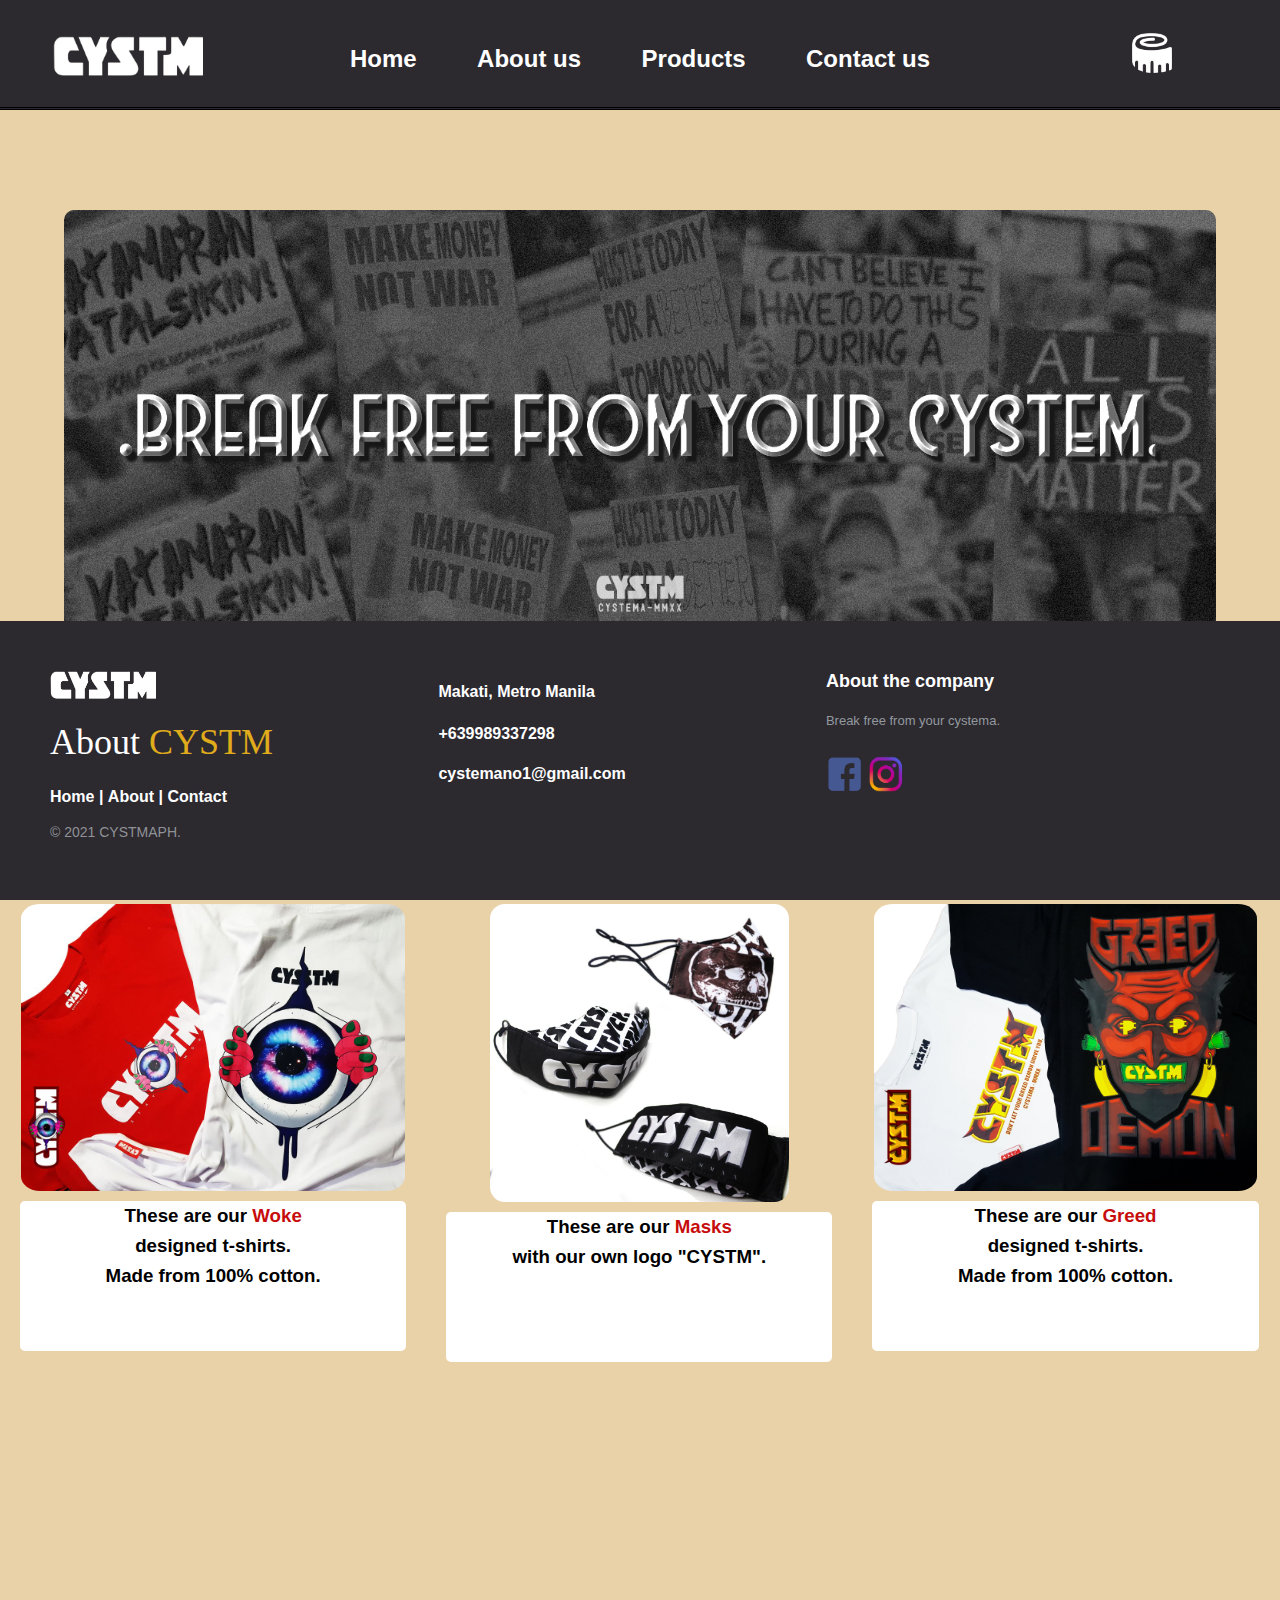
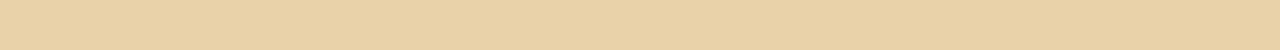
<file: index.html>
<!DOCTYPE html>
<html>
	<head> 
		<title> CYSTM </title>
		<meta charset="UTF-8">
		<meta name="viewport" content="width=device-width, initial-scale=1.0">
		<link rel="stylesheet" type="text/css" href="cystm.css">
		<link rel="stylesheet" type="text/css" href="foot.css">
		<link rel="shortcut icon" href="tab.png">


	</head>
	
	<body class="body">
		<div class="wrapper">
			<div class="navigation">
				<div class= "leftnav">
					<a href = "Homepage.html"> <img class="home"src="cy.png" alt="home"> </a>
				</div>
				<div class="centernav">
					<ul class="nav">
						<li class="a"><h2><a href = "Homepage.html">Home </a></h2></li>
						<li class="a"><h2><a href = "About_us.html">About us </a></h2></li>
						<li  class="a"><h2><a href = "Products.html">Products </a></h2></li>
						<li  class="a"><h2><a href = "Contacts.html">Contact us </a></h2></li>
						
					</ul>
				</div>
				<div class="rightnav">
					<a href = "Chart.html"> <img class="shop"src="tapemeasure.png" alt="size"></a>
				</div>
			</div>
		<div class="homecontent">	
		<div class="banner">
			
			<img class="bannerin"src="ban.jpg" alt="front banner">
			<h3 class="shoptext"><a id="under"href = "Products.html">Shop now</a> </h3>
			</div>
		
		
		
		<div class="textline">
			<div class="best"><center><p><h1>Best Sellers</h1></p></center></div>
		</div>
			<br>
	    <div class="products">
				<div class="product1">
					<a href="Woke.html"><img class="product"src="woke.jpg" alt="product"></a>
					<center><div class="descript"><h3><p>These are our<a id="pro" href="Woke.html"> Woke </a> <br>designed t-shirts. <br>Made from 100% cotton.</p></h3></div></center>
				</div>
				<div class="product2">
					<a href="Mask.html"><img class="productbot"src="hi po.jpg" alt="product"></a>
					<center><div class="descript"><h3><p>These are our<a id="pro" href="Mask.html"> Masks </a><br> with our own logo "CYSTM".  </a></p></h3></div></center>
				</div>	
				<div class="product3">
					<a href="Greed.html"><img class="product"src="Greed.jpg" alt="product"></a>
					<center><div class="descript"><h3><p>These are our<a id="pro" href="Greed.html"> Greed </a> <br>designed t-shirts. <br>Made from 100% cotton.</p></h3></div></center>
				</div>
		</div>
		</div>
	</div>
			
	<footer class="footer-distributed">

			<div class="footer-left">
          <img src="cy.png" alt="home">
		  <br>
		  <br>
				<h3>About<span> CYSTM</span></h3>
	

				<p class="footer-links">
					<a href="Homepage.html">Home</a>
					|
					<a href="About_us.html">About</a>
					|
					<a href="Contacts.html">Contact</a>
				</p>

				<p class="footer-company-name">© 2021 CYSTMAPH.</p>
			</div>

			<div class="footer-center">
				<div>
					<i class="fa fa-map-marker"></i>
					  <p><span></span>
						Makati, Metro Manila </p>
				</div>

				<div>
					<i class="fa fa-phone"></i>
					<p>+639989337298</p>
				</div>
				<div>
					<i class="fa fa-envelope"></i>
					<p>cystemano1@gmail.com</p>
				</div>
			</div>
			<div class="footer-right">
				<p class="footer-company-about">
					<span>About the company</span>
					Break free from your cystema.</p>
				<div class="footer-icons">
					<a href="https://www.facebook.com/cystemaph/?ref=page_internal"><img class="fafa-facebook" src="face.png" alt="fblogo"></a>
					<a href="https://www.instagram.com/cystemaph/?fbclid=IwAR2tOkJuqulo9Di1Z75IEYyBn__pngf3qximzTvfdTo516DjuRItDD5Wj-Y"><img class="fafa-instagram" src="IG.png" alt="iglogo"></a>
				</div>
			</div>
		</footer>
	</div>
	</body>


</html>
</file>
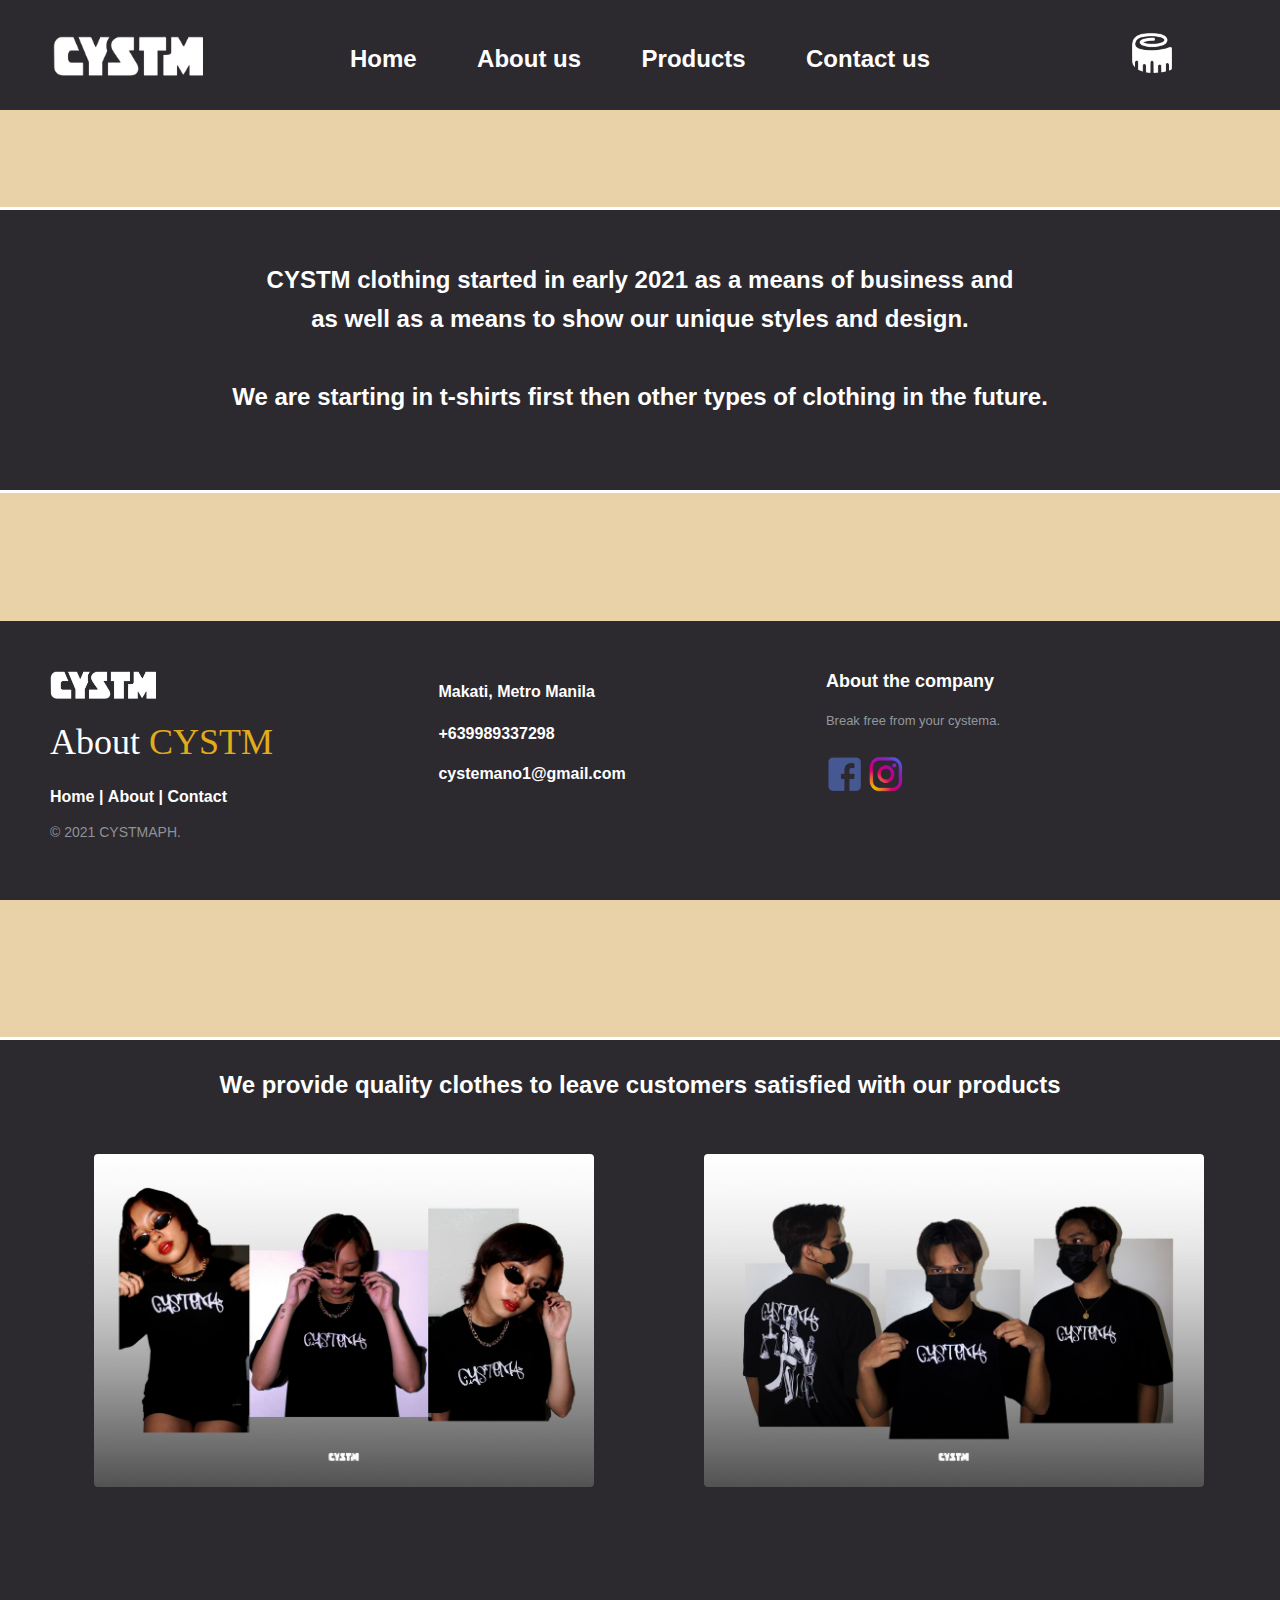
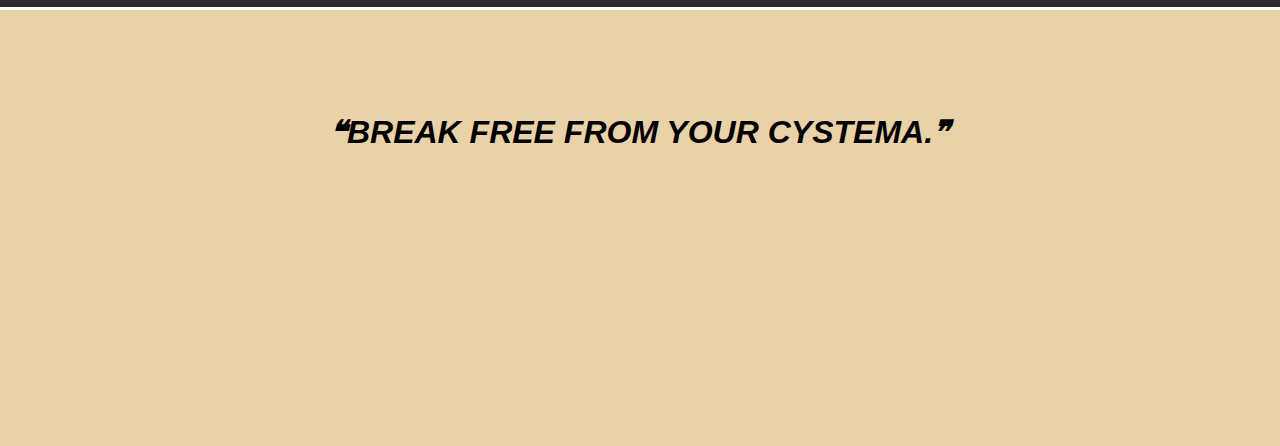
<file: About_us.html>
<!DOCTYPE html>
<html>
	<head> 
		<title> CYSTM </title>
		<meta charset="UTF-8">
		<meta name="viewport" content="width=device-width, initial-scale=1.0">
		<link rel="stylesheet" type="text/css" href="cystm.css">
		<link rel="stylesheet" type="text/css" href="foot.css">
		<link rel="shortcut icon" href="tab.png">

	</head>
	
	<body class="body">
		<div class="wrapper">
						<div class="navigation">
				<div class= "leftnav">
					<a href = "Homepage.html"> <img class="home"src="cy.png" alt="home"> </a>
				</div>
				<div class="centernav">
					<ul class="nav">
						<li class="a"><h2><a href = "Homepage.html">Home </a></h2></li>
						<li class="a"><h2><a href = "About_us.html">About us </a></h2></li>
						<li  class="a"><h2><a href = "Products.html">Products </a></h2></li>
						<li  class="a"><h2><a href = "Contacts.html">Contact us </a></h2></li>
						
					</ul>
				</div>
				<div class="rightnav">
					<a href = "Chart.html"> <img class="shop"src="tapemeasure.png" alt="size"></a>
				</div>
			</div>
			
			<div class="contentab"> 
				<div class="line2">
				<div class="contentop">
					<center><br><br><h2>CYSTM clothing started in early 2021 as a means of business and <br>as well as a means to show our unique styles and design.</h2></center>
				</div>
				<div class="contentwo">
					<center><p><h2>We are starting in t-shirts first then other types of clothing in the future.</h2></p></center>
				</div>
				</div>
				<div class="line">
				<div class="aboutone">
				<div class="contentleft">
					<center><p><h2>CYSTM clothes are made from 100% cotton for a comfortable feel.</h2></p></center>
				</div>
				<div class="contentright">
					<img class="mod" src="aboutimg.jpg" alt="model">
				</div>
				</div>
				</div>
				<div class="line3">
				<div class="aboutwo"><center><br><p><h2>We provide quality clothes to leave customers satisfied with our products</h2></p></center></div>
				<div class="disp">
					<img class="dispimg1" src="dispimg2.jpg" alt="model">
					<img class="dispimg2" src="dispimg.jpg" alt="model">
				</div>
				</div>
				<div class="tagline"><center><h1>❝BREAK FREE FROM YOUR CYSTEMA.❞</h1></center></div>
			</div>
			
		
			<footer class="footer-distributed">

			<div class="footer-left">
          <img src="cy.png" alt="home">
		  <br>
		  <br>
				<h3>About<span> CYSTM</span></h3>
	

				<p class="footer-links">
					<a href="Homepage.html">Home</a>
					|
					<a href="About_us.html">About</a>
					|
					<a href="Contacts.html">Contact</a>
				</p>

				<p class="footer-company-name">© 2021 CYSTMAPH.</p>
			</div>

			<div class="footer-center">
				<div>
					<i class="fa fa-map-marker"></i>
					  <p><span></span>
						Makati, Metro Manila </p>
				</div>

				<div>
					<i class="fa fa-phone"></i>
					<p>+639989337298</p>
				</div>
				<div>
					<i class="fa fa-envelope"></i>
					<p>cystemano1@gmail.com</p>
				</div>
			</div>
			<div class="footer-right">
				<p class="footer-company-about">
					<span>About the company</span>
					Break free from your cystema.</p>
				<div class="footer-icons">
					<a href="https://www.facebook.com/cystemaph/?ref=page_internal"><img class="fafa-facebook" src="face.png" alt="fblogo"></a>
					<a href="https://www.instagram.com/cystemaph/?fbclid=IwAR2tOkJuqulo9Di1Z75IEYyBn__pngf3qximzTvfdTo516DjuRItDD5Wj-Y"><img class="fafa-instagram" src="IG.png" alt="iglogo"></a>
				</div>
			</div>
		</footer>
	</div>	
		
		
		
	
	</body>


</html>
</file>
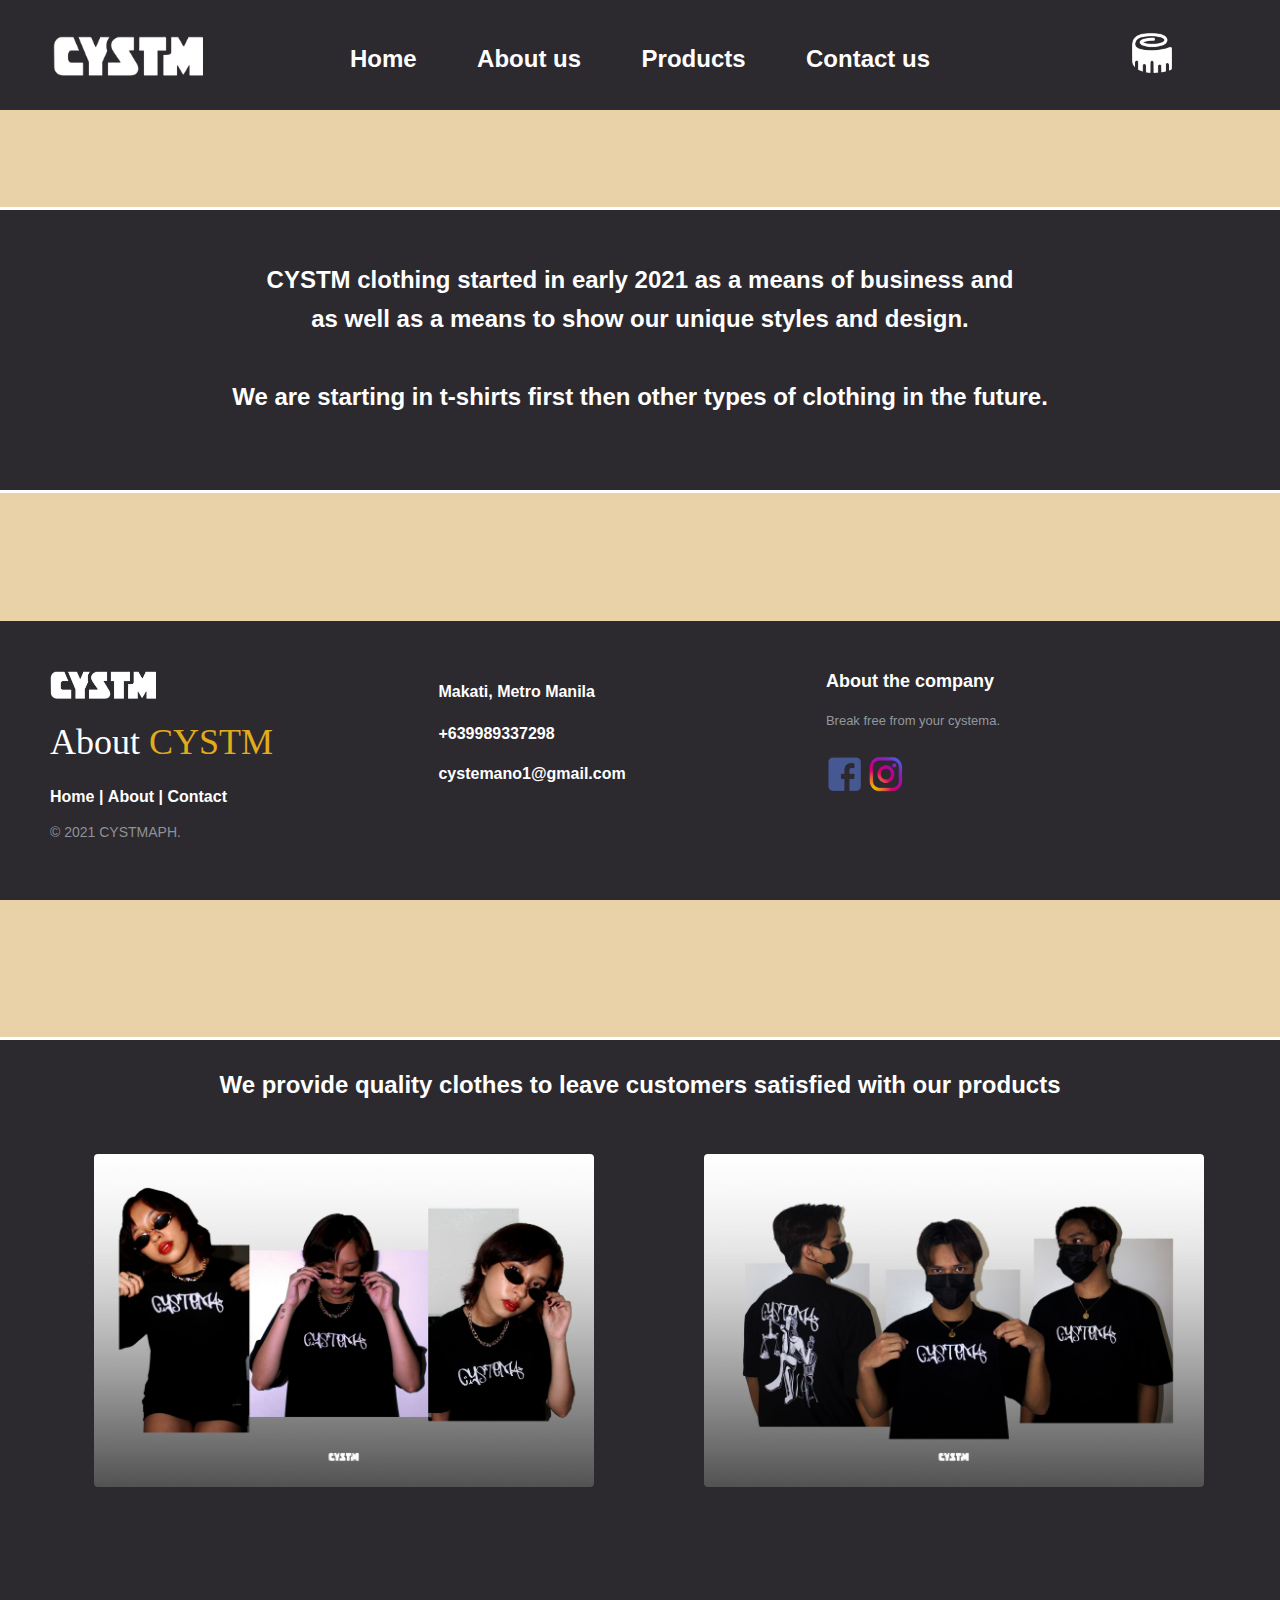
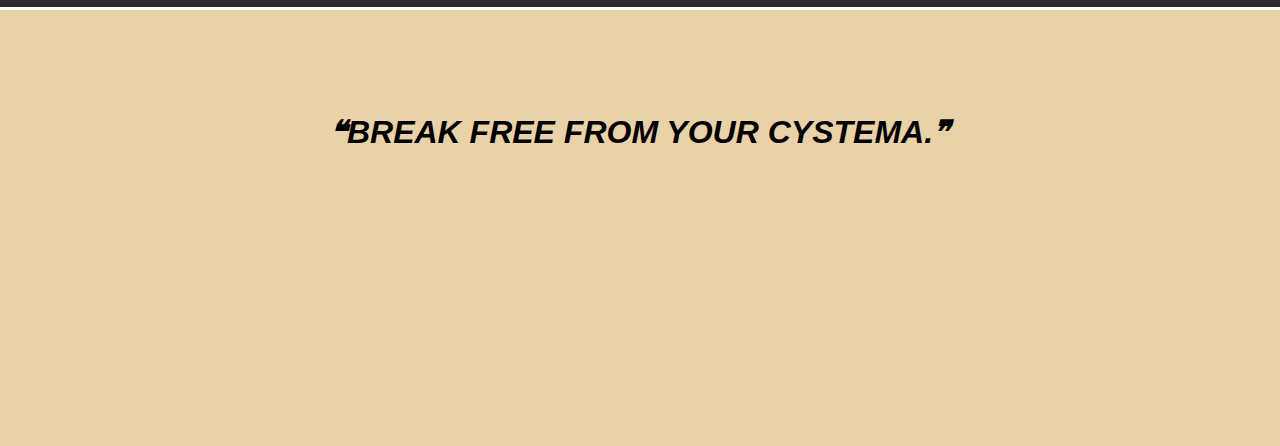
<file: Aboutus.html>
<!DOCTYPE html>
<html>
	<head> 
		<title> CYSTM </title>
		<meta charset="UTF-8">
		<meta name="viewport" content="width=device-width, initial-scale=1.0">
		<link rel="stylesheet" type="text/css" href="cystm.css">
		<link rel="stylesheet" type="text/css" href="foot.css">
		<link rel="shortcut icon" href="tab.png">

	</head>
	
	<body class="body">
		<div class="wrapper">
						<div class="navigation">
				<div class= "leftnav">
					<a href = "Homepage.html"> <img class="home"src="cy.png" alt="home"> </a>
				</div>
				<div class="centernav">
					<ul class="nav">
						<li class="a"><h2><a href = "Homepage.html">Home </a></h2></li>
						<li class="a"><h2><a href = "Aboutus.html">About us </a></h2></li>
						<li  class="a"><h2><a href = "Products.html">Products </a></h2></li>
						<li  class="a"><h2><a href = "Contacts.html">Contact us </a></h2></li>
						
					</ul>
				</div>
				<div class="rightnav">
					<a href = "Chart.html"> <img class="shop"src="tapemeasure.png" alt="size"></a>
				</div>
			</div>
			
			<div class="contentab"> 
				<div class="line2">
				<div class="contentop">
					<center><br><br><h2>CYSTM clothing started in early 2021 as a means of business and <br>as well as a means to show our unique styles and design.</h2></center>
				</div>
				<div class="contentwo">
					<center><p><h2>We are starting in t-shirts first then other types of clothing in the future.</h2></p></center>
				</div>
				</div>
				<div class="line">
				<div class="aboutone">
				<div class="contentleft">
					<center><p><h2>CYSTM clothes are made from 100% cotton for a comfortable feel.</h2></p></center>
				</div>
				<div class="contentright">
					<img class="mod" src="aboutimg.jpg" alt="model">
				</div>
				</div>
				</div>
				<div class="line3">
				<div class="aboutwo"><center><br><p><h2>We provide quality clothes to leave customers satisfied with our products</h2></p></center></div>
				<div class="disp">
					<img class="dispimg1" src="dispimg2.jpg" alt="model">
					<img class="dispimg2" src="dispimg.jpg" alt="model">
				</div>
				</div>
				<div class="tagline"><center><h1>❝BREAK FREE FROM YOUR CYSTEMA.❞</h1></center></div>
			</div>
			
		
			<footer class="footer-distributed">

			<div class="footer-left">
          <img src="cy.png" alt="home">
		  <br>
		  <br>
				<h3>About<span> CYSTM</span></h3>
	

				<p class="footer-links">
					<a href="Homepage.html">Home</a>
					|
					<a href="Aboutus.html">About</a>
					|
					<a href="Contacts.html">Contact</a>
				</p>

				<p class="footer-company-name">© 2021 CYSTMAPH.</p>
			</div>

			<div class="footer-center">
				<div>
					<i class="fa fa-map-marker"></i>
					  <p><span></span>
						Makati, Metro Manila </p>
				</div>

				<div>
					<i class="fa fa-phone"></i>
					<p>+639989337298</p>
				</div>
				<div>
					<i class="fa fa-envelope"></i>
					<p>cystemano1@gmail.com</p>
				</div>
			</div>
			<div class="footer-right">
				<p class="footer-company-about">
					<span>About the company</span>
					Break free from your cystema.</p>
				<div class="footer-icons">
					<a href="https://www.facebook.com/cystemaph/?ref=page_internal"><img class="fafa-facebook" src="face.png" alt="fblogo"></a>
					<a href="https://www.instagram.com/cystemaph/?fbclid=IwAR2tOkJuqulo9Di1Z75IEYyBn__pngf3qximzTvfdTo516DjuRItDD5Wj-Y"><img class="fafa-instagram" src="IG.png" alt="iglogo"></a>
				</div>
			</div>
		</footer>
	</div>	
		
		
		
	
	</body>


</html>
</file>
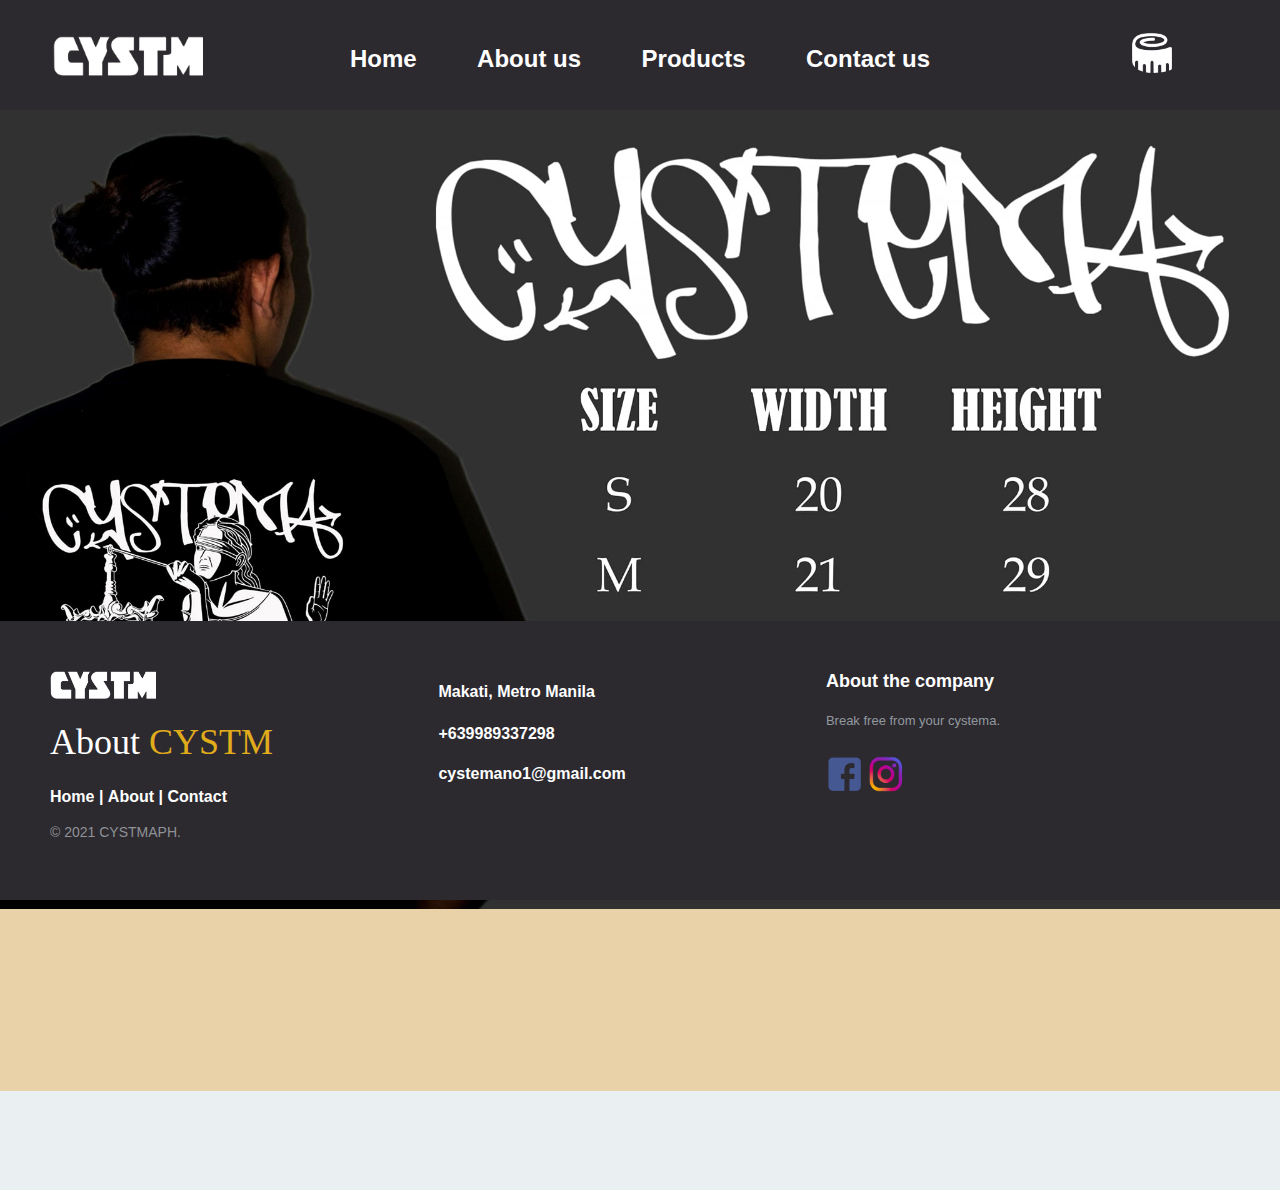
<file: Chart.html>
<!DOCTYPE html>
<html>
	<head> 
		<title> CYSTM </title>
		<meta charset="UTF-8">
		<meta name="viewport" content="width=device-width, initial-scale=1.0">
		<link rel="stylesheet" type="text/css" href="cystm.css">
		<link rel="stylesheet" type="text/css" href="foot.css">
		<link rel="shortcut icon" href="tab.png">

	</head>
	
	<body class="body">
		<div class="wrapper">
			<div class="navigation">
				<div class= "leftnav">
					<a href = "Homepage.html"> <img class="home"src="cy.png" alt="home"> </a>
				</div>
				<div class="centernav">
					<ul class="nav">
						<li class="a"><h2><a href = "Homepage.html">Home </a></h2></li>
						<li class="a"><h2><a href = "About_us.html">About us </a></h2></li>
						<li  class="a"><h2><a href = "Products.html">Products </a></h2></li>
						<li  class="a"><h2><a href = "Contacts.html">Contact us </a></h2></li>
						
					</ul>
				</div>
				<div class="rightnav">
					<a href = "Chart.html"> <img class="shop"src="tapemeasure.png" alt="size"></a>
				</div>
			</div>

			<div class="sizechart">
				<div class="chartimage"><img class="sizes" src="sizeimage.jpg"></div>
				<!--<div class="chartname"><br><br><br><br><h1>Size Chart</h1><br></div>
				<div class="chart">
					<table class="sizes">
					<tr>
						<th>Size</th>
						<th>Width</th>
						<th>Height</th>
					</tr>
					<tr>
						<td>Small</td>
						<td>20</td>
						<td>28</td>
					</tr>
					<tr>
						<td>Medium</td>
						<td>21</td>
						<td>29</td>
					</tr>
					<tr>
						<td>Large</td>
						<td>22</td>
						<td>30</td>
					</tr>
					<tr>
						<td>Extra Large</td>
						<td>23</td>
						<td>31</td>
					</tr>
					</table>
					<div class="sidesize"><img class="sidelogo" src="sidelogo.png" alt="logo"></div> 
				</div>-->
			</div>

		<footer class="footer-distributed">

				<div class="footer-left">
			  <img src="cy.png" alt="home">
			  <br>
			  <br>
					<h3>About<span> CYSTM</span></h3>
		
	
					<p class="footer-links">
						<a href="Homepage.html">Home</a>
						|
						<a href="About_us.html">About</a>
						|
						<a href="Contacts.html">Contact</a>
					</p>
	
					<p class="footer-company-name">© 2021 CYSTMAPH.</p>
				</div>
	
				<div class="footer-center">
					<div>
						<i class="fa fa-map-marker"></i>
						  <p><span></span>
							Makati, Metro Manila </p>
					</div>
	
					<div>
						<i class="fa fa-phone"></i>
						<p>+639989337298</p>
					</div>
					<div>
						<i class="fa fa-envelope"></i>
						<p>cystemano1@gmail.com</p>
					</div>
				</div>
				<div class="footer-right">
					<p class="footer-company-about">
						<span>About the company</span>
						Break free from your cystema.</p>
					<div class="footer-icons">
						<a href="https://www.facebook.com/cystemaph/?ref=page_internal"><img class="fafa-facebook" src="face.png" alt="fblogo"></a>
						<a href="https://www.instagram.com/cystemaph/?fbclid=IwAR2tOkJuqulo9Di1Z75IEYyBn__pngf3qximzTvfdTo516DjuRItDD5Wj-Y"><img class="fafa-instagram" src="IG.png" alt="iglogo"></a>
					</div>
				</div>
		</footer>
		</div>
		
	
	</body>


</html>
</file>
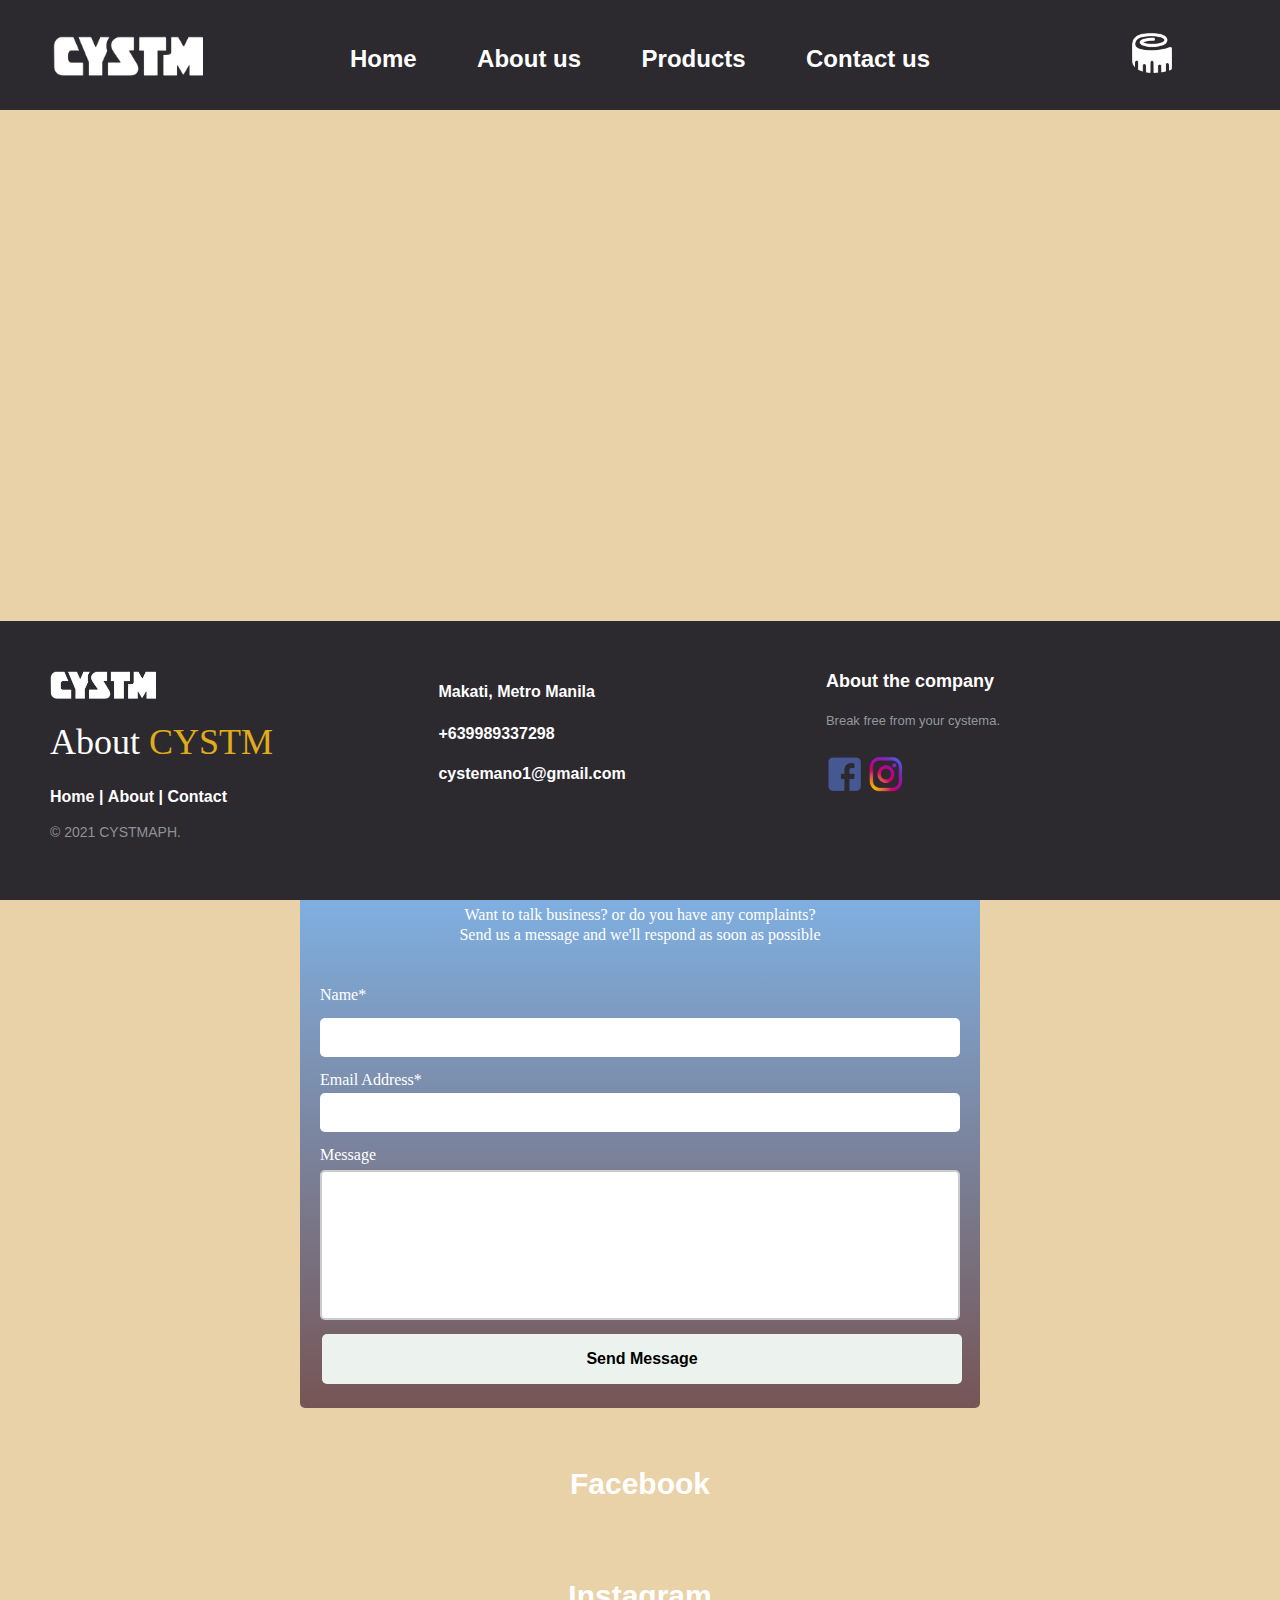
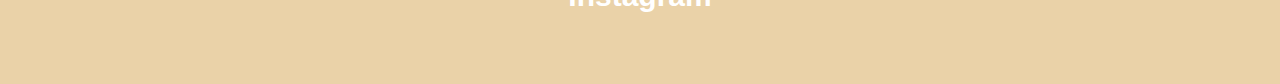
<file: Contacts.html>
<!DOCTYPE html>
<html>
	<head> 
		<title> Contacts </title>
		<meta charset="UTF-8">
		<meta name="viewport" content="width=device-width, initial-scale=1.0">
		<link rel="stylesheet" type="text/css" href="cystm.css">
		<link rel="stylesheet" type="text/css" href="foot.css">
		<link rel="shortcut icon" href="tab.png">

	</head>
	
	<body class="body">
		<div class="wrapper">
						<div class="navigation">
				<div class= "leftnav">
					<a href = "Homepage.html"> <img class="home"src="cy.png" alt="home"> </a>
				</div>
				<div class="centernav">
					<ul class="nav">
						<li class="a"><h2><a href = "Homepage.html">Home </a></h2></li>
						<li class="a"><h2><a href = "About_us.html">About us </a></h2></li>
						<li  class="a"><h2><a href = "Products.html">Products </a></h2></li>
						<li  class="a"><h2><a href = "Contacts.html">Contact us </a></h2></li>
						
					</ul>
				</div>
				<div class="rightnav">
					<a href = "Chart.html"> <img class="shop"src="tapemeasure.png" alt="size"></a>
				</div>
			</div>
			
		<div class="maplayout">
			<div class="map"><center><iframe src="https://www.google.com/maps/embed?pb=!1m18!1m12!1m3!1d3862.1077188292315!2d121.057561!3d14.535830599999999!2m3!1f0!2f0!3f0!3m2!1i1024!2i768!4f13.1!3m3!1m2!1s0x0%3A0x20ba6e038d7a0ead!2zMTTCsDMyJzA5LjAiTiAxMjHCsDAzJzI3LjIiRQ!5e0!3m2!1sen!2sph!4v1638291154320!5m2!1sen!2sph" width="600" height="450" style="border:0;" allowfullscreen="" loading="lazy"></iframe></center></div>
		</div>
		<div class="businessmsg">
			<div class="form">
			<br>
			<center><h1>Contact Us</h1>
			<br>
			<br>
			Want to talk business? or do you have any complaints? 
			<br>
			<br>
			Send us a message and we'll respond as soon as possible
			
			<br>
			<br>
			</center>
			<br>
			<br>
		<form>
			<br>
			<br>
			<label for="Name">Name*</label>
			<br>
			<br>
			<input type="text" id="Name" name="Name">
			<br>
			<br>
			<label for="Eadd">Email Address*</label>
			<input type="text" id="Eadd" name="Eadd">
			<br>
			<br>
			<label>Message</label>
			<br>
			<br>
			<textarea name="Message"> </textarea>
			<br>
			<br>
			<input type="button" value="Send Message">
		</form>
		</div>

			
		</div>
		<div class="con">
			<ol>
			<br>
				<center><h2 class="b"><a href = "https://www.facebook.com/cystemaph/?ref=page_internal">Facebook</a></h2></center>
				<br>
				<br>
				
				<center><h2 class="b"><a href = "https://www.instagram.com/cystemaph/?fbclid=IwAR2tOkJuqulo9Di1Z75IEYyBn__pngf3qximzTvfdTo516DjuRItDD5Wj-Y">Instagram</a></h2></center>
				<br>
				<br>
				<!--<h2 class="b"><a href = "cystemano1@gmail.com"> Email</h2>-->
			</ol>
		</div>
		
		
		<footer class="footer-distributed">

			<div class="footer-left">
          <img src="cy.png" alt="home">
		  <br>
		  <br>
				<h3>About<span> CYSTM</span></h3>
	

				<p class="footer-links">
					<a href="Homepage.html">Home</a>
					|
					<a href="About_us.html">About</a>
					|
					<a href="Contacts.html">Contact</a>
				</p>

				<p class="footer-company-name">© 2021 CYSTMAPH.</p>
			</div>

			<div class="footer-center">
				<div>
					<i class="fa fa-map-marker"></i>
					  <p><span></span>
						Makati, Metro Manila </p>
				</div>

				<div>
					<i class="fa fa-phone"></i>
					<p>+639989337298</p>
				</div>
				<div>
					<i class="fa fa-envelope"></i>
					<p>cystemano1@gmail.com</p>
				</div>
			</div>
			<div class="footer-right">
				<p class="footer-company-about">
					<span>About the company</span>
					Break free from your cystema.</p>
				<div class="footer-icons">
					<a href="https://www.facebook.com/cystemaph/?ref=page_internal"><img class="fafa-facebook" src="face.png" alt="fblogo"></a>
					<a href="https://www.instagram.com/cystemaph/?fbclid=IwAR2tOkJuqulo9Di1Z75IEYyBn__pngf3qximzTvfdTo516DjuRItDD5Wj-Y"><img class="fafa-instagram" src="IG.png" alt="iglogo"></a>
				</div>
			</div>
		</footer>
		
	</div>	
		
	
	</body>


</html>
</file>
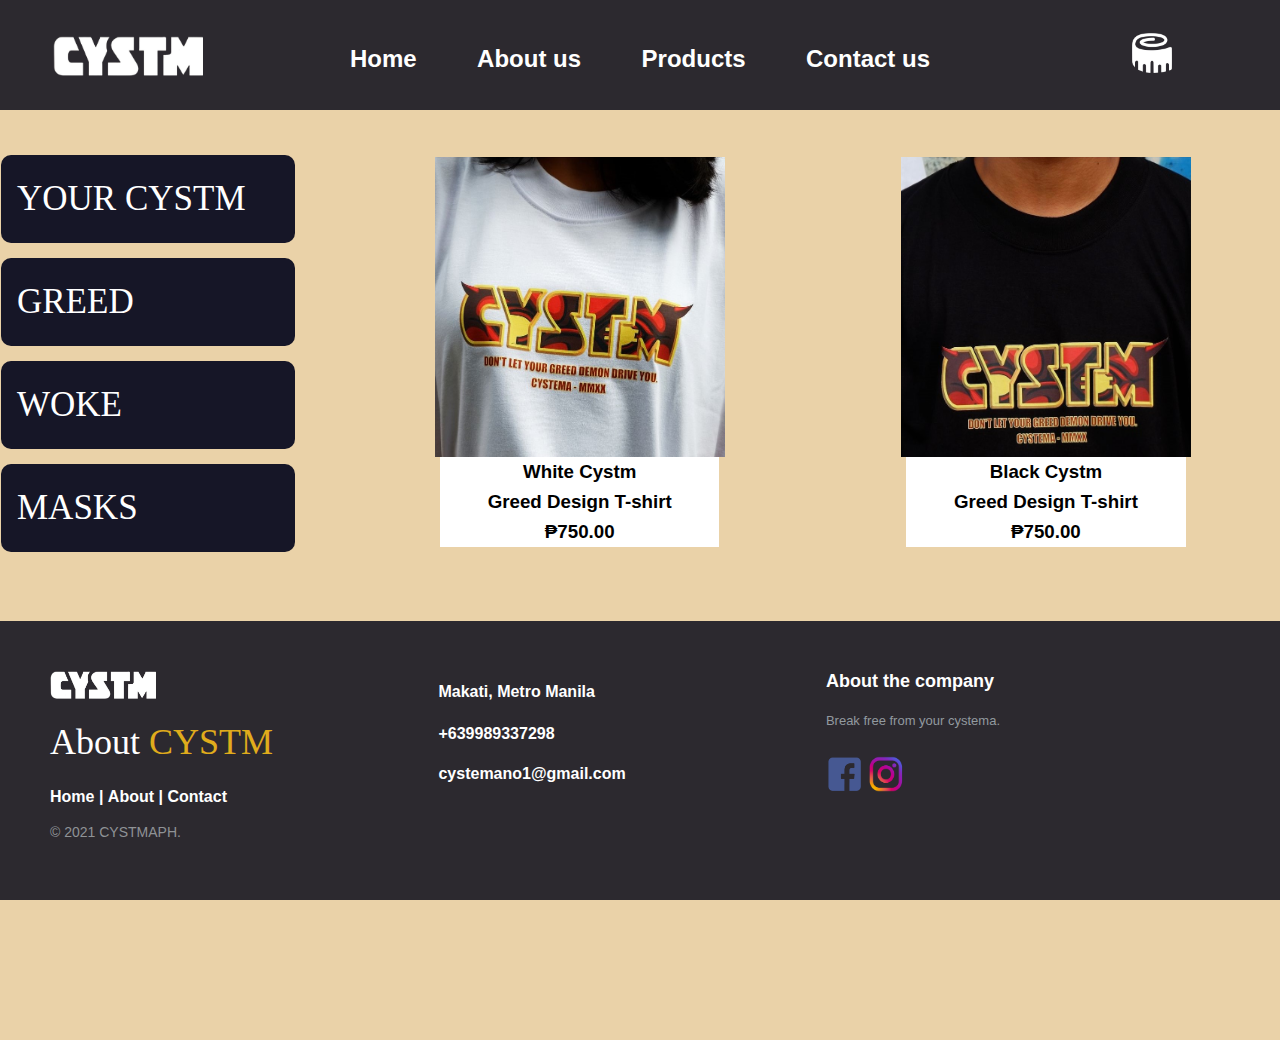
<file: Greed.html>
<!DOCTYPE html>
<html>
	<head> 
		<title> CYSTM </title>
		<meta charset="UTF-8">
		<meta name="viewport" content="width=device-width, initial-scale=1.0">
		<link rel="stylesheet" type="text/css" href="cystm.css">
		<link rel="stylesheet" type="text/css" href="foot.css">
		<link rel="shortcut icon" href="tab.png">

	</head>
	
	<body class="body">
		<div class="wrapper">
						<div class="navigation">
				<div class= "leftnav">
					<a href = "Homepage.html"> <img class="home"src="cy.png" alt="home"> </a>
				</div>
				<div class="centernav">
					<ul class="nav">
						<li class="a"><h2><a href = "Homepage.html">Home </a></h2></li>
						<li class="a"><h2><a href = "About_us.html">About us </a></h2></li>
						<li  class="a"><h2><a href = "Products.html">Products </a></h2></li>
						<li  class="a"><h2><a href = "Contacts.html">Contact us </a></h2></li>
						
					</ul>
				</div>
				<div class="rightnav">
					<a href = "Chart.html"> <img class="shop"src="tapemeasure.png" alt="size"></a>
				</div>
			</div>
			<div class="mid">
		<div class="sidenav">
			<div class="sidenavcon">
				<div class="box1"><a href="Maincyst.html">YOUR CYSTM</a></div>
				<div class="box2"><a href="Greed.html">GREED</a></div>
				<div class="box3"><a href="Woke.html">WOKE</a></div>
				<div class="box4"><a href="Mask.html">MASKS</a></div>
			</div>
		</div>
		
		<div class="content">
			<table class="table">
				<td><img class="productmain"src="greedwhite.jpg" alt="product"><div class="desc1"><center><h3>White Cystm <br>Greed Design T-shirt<br> ₱750.00</h3></center></div></td>
				<td><img class="productmain"src="greedblack.jpg" alt="product"><div class="desc1"><center><h3>Black Cystm <br>Greed Design T-shirt<br>₱750.00</h3></center></div></td>
			<!---	<td><img class="productmain"src="greed.jpg" alt="product"><div class="desc"><h3>₱750.00</h3></div></td>
			  	<tr>
				<td><img class="productmain"src="greed.jpg"></td>
				<td><img class="productmain"src="greed.jpg"></td>
				<td><img class="productmain"src="greed.jpg"></td>
			  </tr>-->
			</table>
		</div>
		</div>
		<footer class="footer-distributed">

			<div class="footer-left">
          <img src="cy.png" alt="home">
		  <br>
		  <br>
				<h3>About<span> CYSTM</span></h3>
	

				<p class="footer-links">
					<a href="Homepage.html">Home</a>
					|
					<a href="About_us.html">About</a>
					|
					<a href="Contacts.html">Contact</a>
				</p>

				<p class="footer-company-name">© 2021 CYSTMAPH.</p>
			</div>

			<div class="footer-center">
				<div>
					<i class="fa fa-map-marker"></i>
					  <p><span></span>
						Makati, Metro Manila </p>
				</div>

				<div>
					<i class="fa fa-phone"></i>
					<p>+639989337298</p>
				</div>
				<div>
					<i class="fa fa-envelope"></i>
					<p>cystemano1@gmail.com</p>
				</div>
			</div>
			<div class="footer-right">
				<p class="footer-company-about">
					<span>About the company</span>
					Break free from your cystema.</p>
				<div class="footer-icons">
					<a href="https://www.facebook.com/cystemaph/?ref=page_internal"><img class="fafa-facebook" src="face.png" alt="fblogo"></a>
					<a href="https://www.instagram.com/cystemaph/?fbclid=IwAR2tOkJuqulo9Di1Z75IEYyBn__pngf3qximzTvfdTo516DjuRItDD5Wj-Y"><img class="fafa-instagram" src="IG.png" alt="iglogo"></a>
				</div>
			</div>
		</footer>
		</div>

	</body>	
</html>
</file>
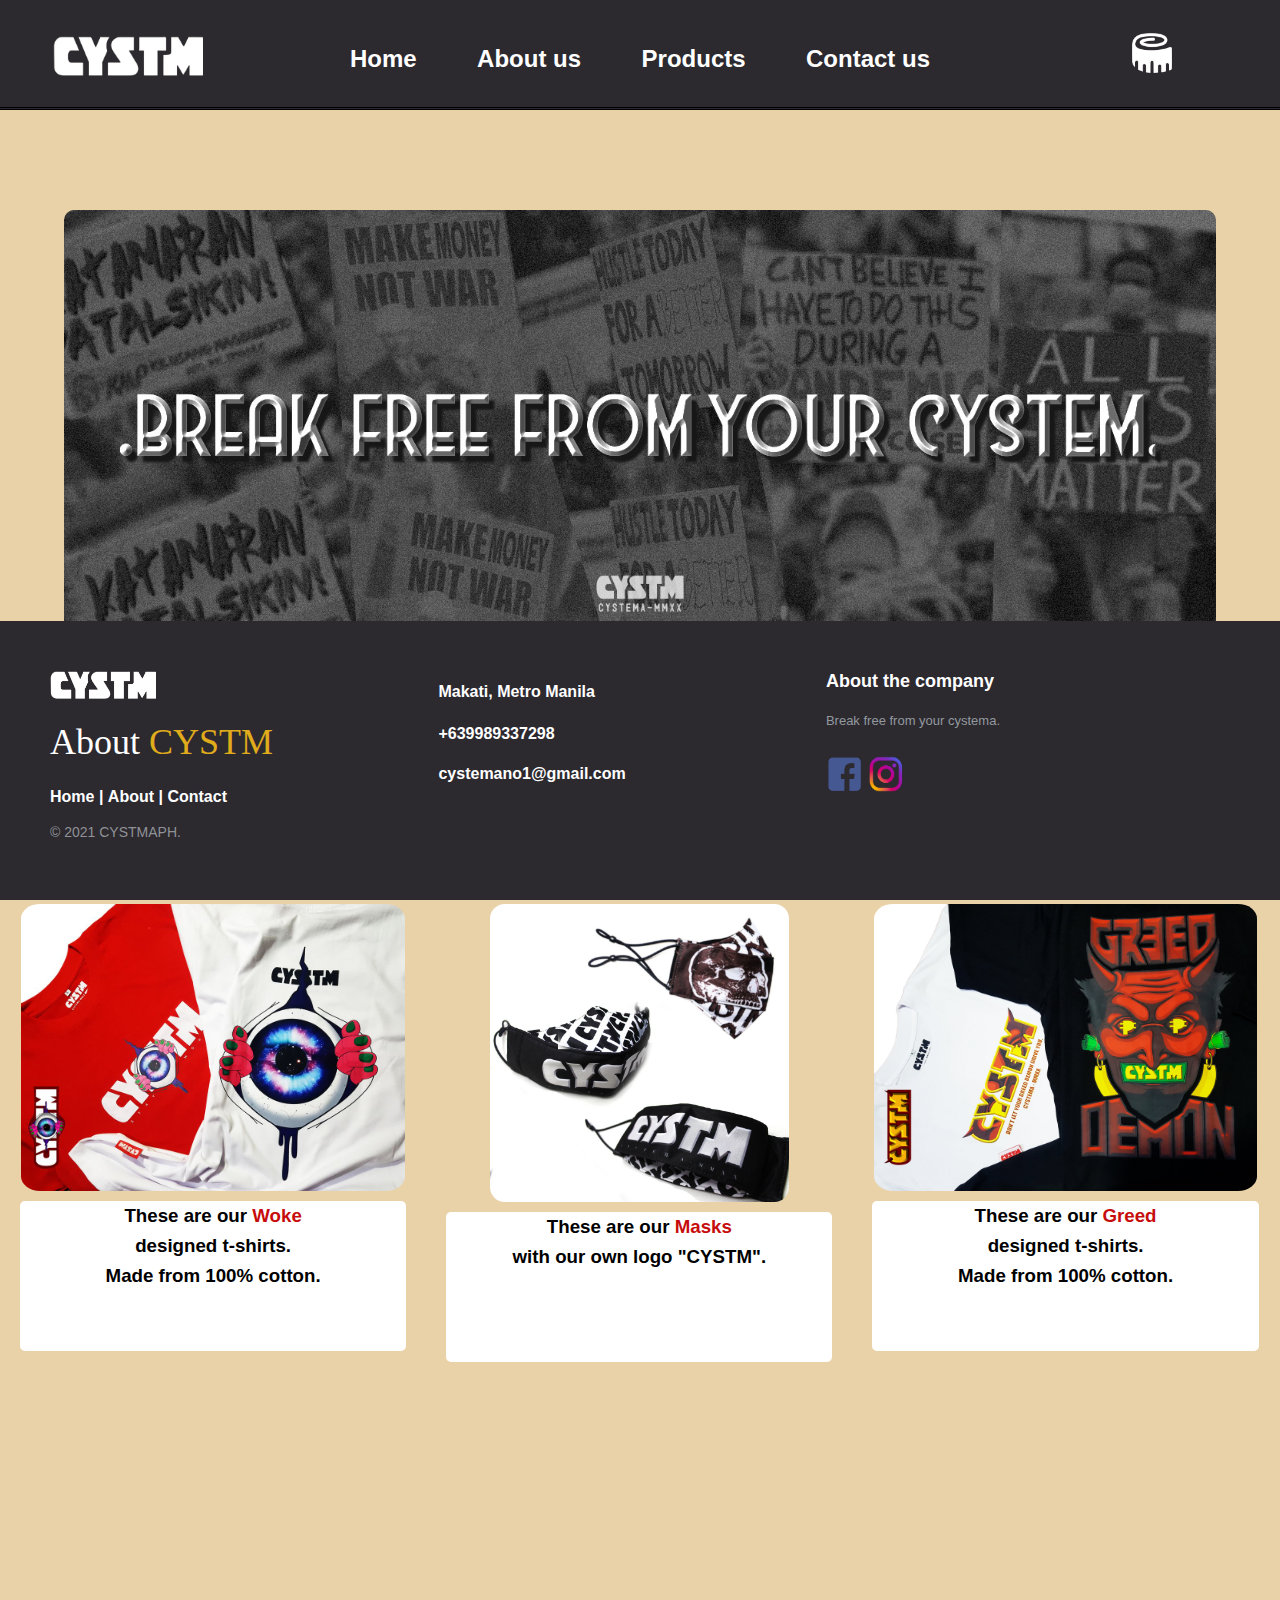
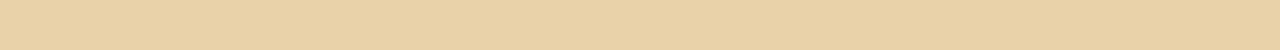
<file: Homepage.html>
<!DOCTYPE html>
<html>
	<head> 
		<title> CYSTM </title>
		<meta charset="UTF-8">
		<meta name="viewport" content="width=device-width, initial-scale=1.0">
		<link rel="stylesheet" type="text/css" href="cystm.css">
		<link rel="stylesheet" type="text/css" href="foot.css">
		<link rel="shortcut icon" href="tab.png">


	</head>
	
	<body class="body">
		<div class="wrapper">
			<div class="navigation">
				<div class= "leftnav">
					<a href = "Homepage.html"> <img class="home"src="cy.png" alt="home"> </a>
				</div>
				<div class="centernav">
					<ul class="nav">
						<li class="a"><h2><a href = "Homepage.html">Home </a></h2></li>
						<li class="a"><h2><a href = "About_us.html">About us </a></h2></li>
						<li  class="a"><h2><a href = "Products.html">Products </a></h2></li>
						<li  class="a"><h2><a href = "Contacts.html">Contact us </a></h2></li>
						
					</ul>
				</div>
				<div class="rightnav">
					<a href = "Chart.html"> <img class="shop"src="tapemeasure.png" alt="size"></a>
				</div>
			</div>
		<div class="homecontent">	
		<div class="banner">
			
			<img class="bannerin"src="ban.jpg" alt="front banner">
			<h3 class="shoptext"><a id="under"href = "Products.html">Shop now</a> </h3>
			</div>
		
		
		
		<div class="textline">
			<div class="best"><center><p><h1>Best Sellers</h1></p></center></div>
		</div>
			<br>
	    <div class="products">
				<div class="product1">
					<a href="Woke.html"><img class="product"src="woke.jpg" alt="product"></a>
					<center><div class="descript"><h3><p>These are our<a id="pro" href="Woke.html"> Woke </a> <br>designed t-shirts. <br>Made from 100% cotton.</p></h3></div></center>
				</div>
				<div class="product2">
					<a href="Mask.html"><img class="productbot"src="hi po.jpg" alt="product"></a>
					<center><div class="descript"><h3><p>These are our<a id="pro" href="Mask.html"> Masks </a><br> with our own logo "CYSTM".  </a></p></h3></div></center>
				</div>	
				<div class="product3">
					<a href="Greed.html"><img class="product"src="Greed.jpg" alt="product"></a>
					<center><div class="descript"><h3><p>These are our<a id="pro" href="Greed.html"> Greed </a> <br>designed t-shirts. <br>Made from 100% cotton.</p></h3></div></center>
				</div>
		</div>
		</div>
	</div>
			
	<footer class="footer-distributed">

			<div class="footer-left">
          <img src="cy.png" alt="home">
		  <br>
		  <br>
				<h3>About<span> CYSTM</span></h3>
	

				<p class="footer-links">
					<a href="Homepage.html">Home</a>
					|
					<a href="About_us.html">About</a>
					|
					<a href="Contacts.html">Contact</a>
				</p>

				<p class="footer-company-name">© 2021 CYSTMAPH.</p>
			</div>

			<div class="footer-center">
				<div>
					<i class="fa fa-map-marker"></i>
					  <p><span></span>
						Makati, Metro Manila </p>
				</div>

				<div>
					<i class="fa fa-phone"></i>
					<p>+639989337298</p>
				</div>
				<div>
					<i class="fa fa-envelope"></i>
					<p>cystemano1@gmail.com</p>
				</div>
			</div>
			<div class="footer-right">
				<p class="footer-company-about">
					<span>About the company</span>
					Break free from your cystema.</p>
				<div class="footer-icons">
					<a href="https://www.facebook.com/cystemaph/?ref=page_internal"><img class="fafa-facebook" src="face.png" alt="fblogo"></a>
					<a href="https://www.instagram.com/cystemaph/?fbclid=IwAR2tOkJuqulo9Di1Z75IEYyBn__pngf3qximzTvfdTo516DjuRItDD5Wj-Y"><img class="fafa-instagram" src="IG.png" alt="iglogo"></a>
				</div>
			</div>
		</footer>
	</div>
	</body>


</html>
</file>
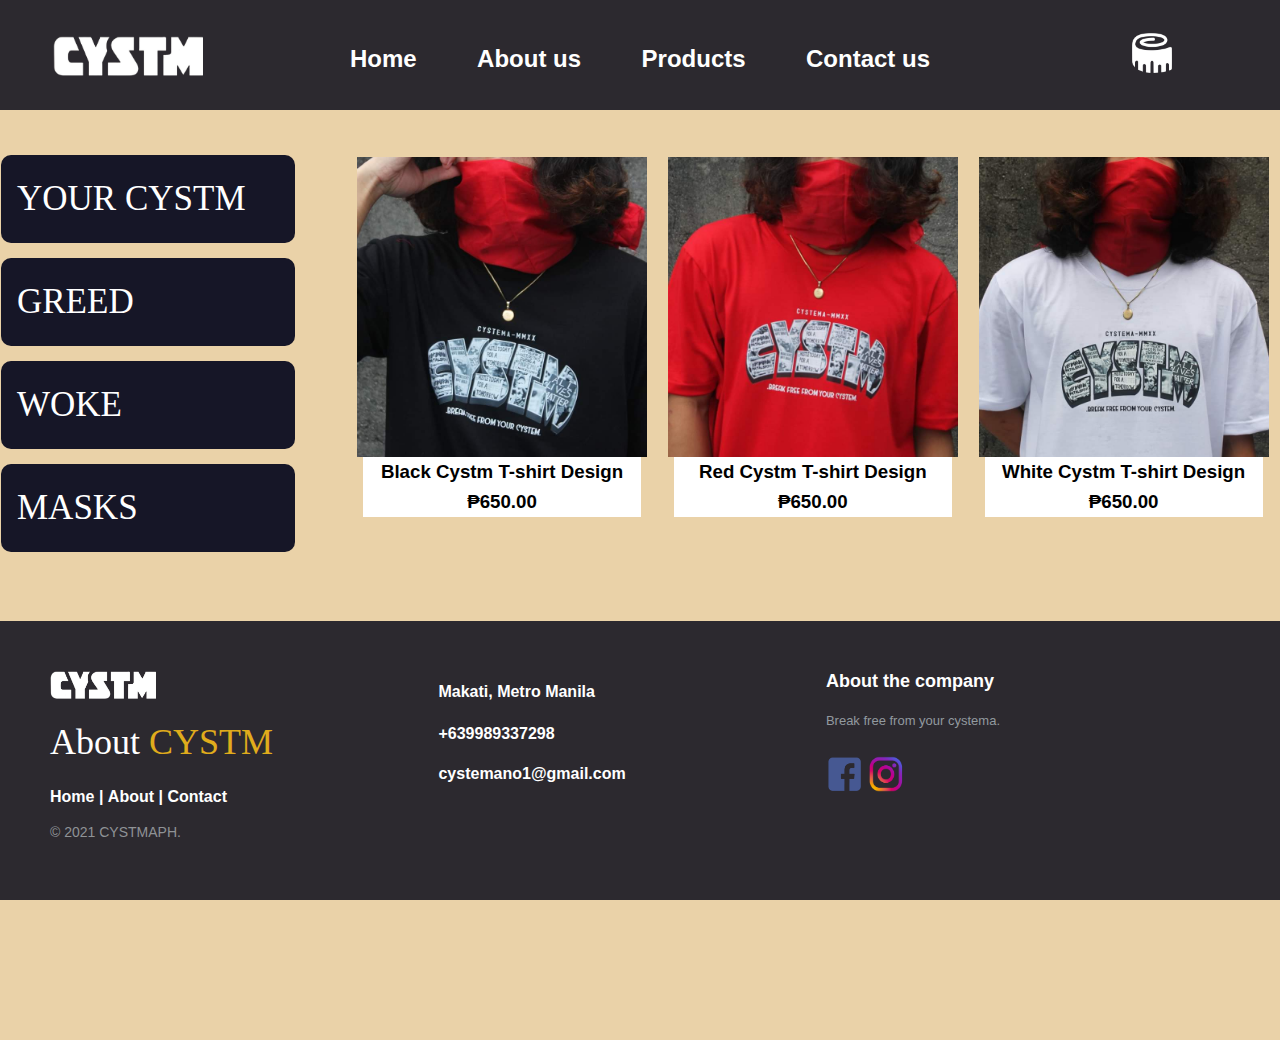
<file: Maincyst.html>
<!DOCTYPE html>
<html>
	<head> 
		<title> CYSTM </title>
		<meta charset="UTF-8">
		<meta name="viewport" content="width=device-width, initial-scale=1.0">
		<link rel="stylesheet" type="text/css" href="cystm.css">
		<link rel="stylesheet" type="text/css" href="foot.css">
		<link rel="shortcut icon" href="tab.png">

	</head>
	
	<body class="body">
		<div class="wrapper">
						<div class="navigation">
				<div class= "leftnav">
					<a href = "Homepage.html"> <img class="home"src="cy.png" alt="home"> </a>
				</div>
				<div class="centernav">
					<ul class="nav">
						<li class="a"><h2><a href = "Homepage.html">Home </a></h2></li>
						<li class="a"><h2><a href = "About_us.html">About us </a></h2></li>
						<li  class="a"><h2><a href = "Products.html">Products </a></h2></li>
						<li  class="a"><h2><a href = "Contacts.html">Contact us </a></h2></li>
						
					</ul>
				</div>
				<div class="rightnav">
					<a href = "Chart.html"> <img class="shop"src="tapemeasure.png" alt="size"></a>
				</div>
			</div>
			<div class="mid">
		<div class="sidenav">
			<div class="sidenavcon">
				<div class="box1"><a href="Maincyst.html">YOUR CYSTM</a></div>
				<div class="box2"><a href="Greed.html">GREED</a></div>
				<div class="box3"><a href="Woke.html">WOKE</a></div>
				<div class="box4"><a href="Mask.html">MASKS</a></div>
			</div>
		</div>

		<div class="content">
			<table class="table">
				<td><img class="productmain"src="blackcystm.jpg" alt="product"><div class="desc"><center><h3>Black Cystm T-shirt Design <br>₱650.00</h3></center></div></td>
				<td><img class="productmain"src="redcystm.jpg" alt="product"><div class="desc"><center><h3>Red Cystm T-shirt Design<br>₱650.00</h3></center></div></td>
				<td><img class="productmain"src="whitecystm.jpg" alt="product"><div class="desc"><center><h3>White Cystm T-shirt Design<br>₱650.00</h3></center></div></td>
				</table>	
		</div>
		</div>
			<footer class="footer-distributed">

			<div class="footer-left">
          <img src="cy.png" alt="home">
		  <br>
		  <br>
				<h3>About<span> CYSTM</span></h3>
	

				<p class="footer-links">
					<a href="Homepage.html">Home</a>
					|
					<a href="About_us.html">About</a>
					|
					<a href="Contacts.html">Contact</a>
				</p>

				<p class="footer-company-name">© 2021 CYSTMAPH.</p>
			</div>

			<div class="footer-center">
				<div>
					<i class="fa fa-map-marker"></i>
					  <p><span></span>
						Makati, Metro Manila </p>
				</div>

				<div>
					<i class="fa fa-phone"></i>
					<p>+639989337298</p>
				</div>
				<div>
					<i class="fa fa-envelope"></i>
					<p>cystemano1@gmail.com</p>
				</div>
			</div>
			<div class="footer-right">
				<p class="footer-company-about">
					<span>About the company</span>
					Break free from your cystema.</p>
				<div class="footer-icons">
					<a href="https://www.facebook.com/cystemaph/?ref=page_internal"><img class="fafa-facebook" src="face.png" alt="fblogo"></a>
					<a href="https://www.instagram.com/cystemaph/?fbclid=IwAR2tOkJuqulo9Di1Z75IEYyBn__pngf3qximzTvfdTo516DjuRItDD5Wj-Y"><img class="fafa-instagram" src="IG.png" alt="iglogo"></a>
				</div>
			</div>
		</footer>
		</div>
	</body>	
</html>
</file>
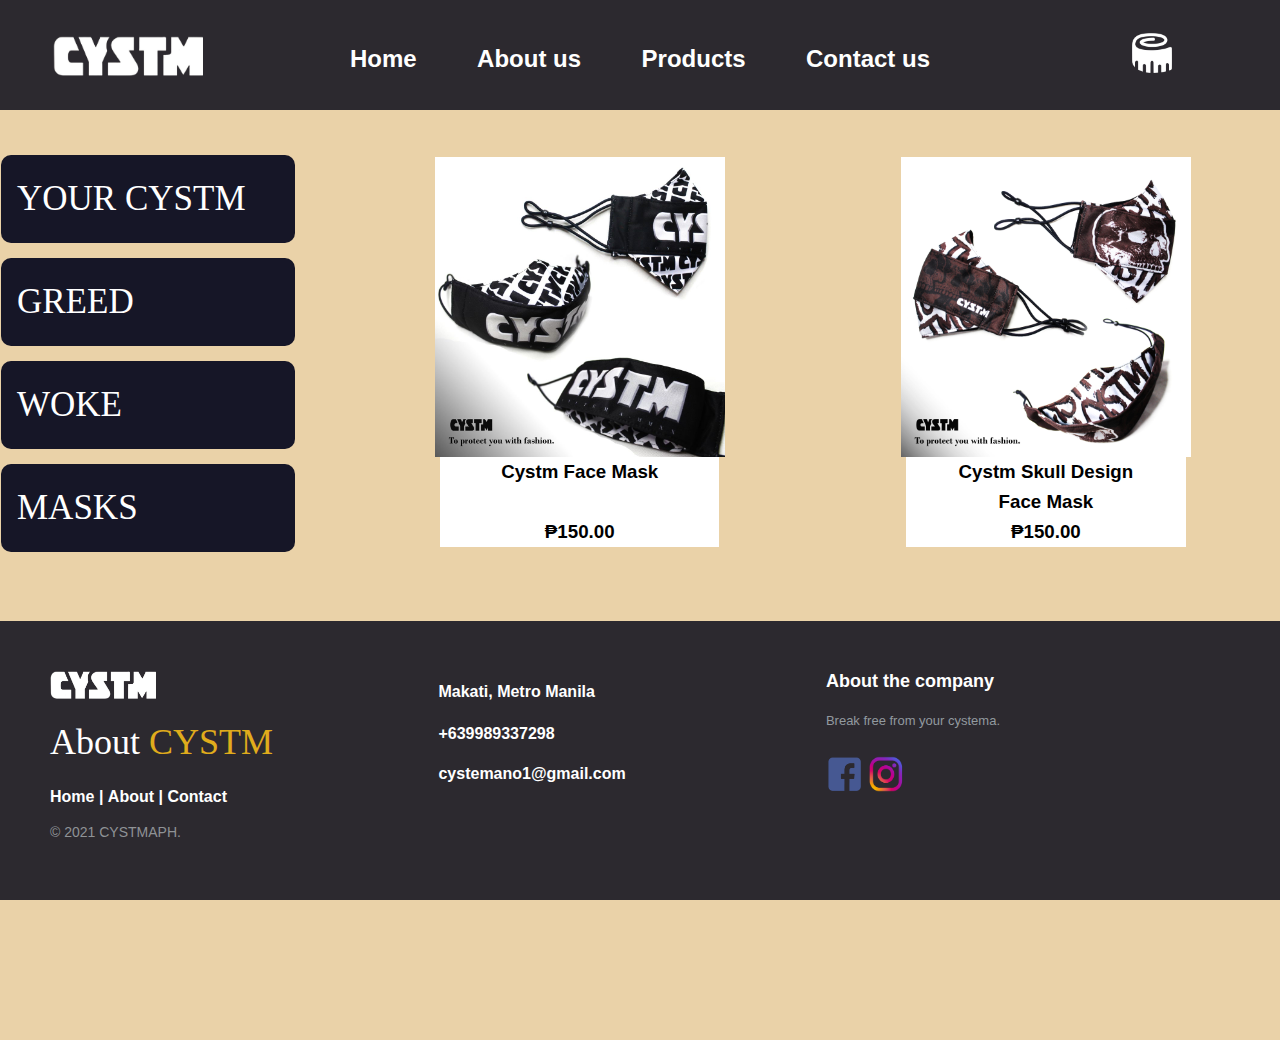
<file: Mask.html>
<!DOCTYPE html>
<html>
	<head> 
		<title> CYSTM </title>
		<meta charset="UTF-8">
		<meta name="viewport" content="width=device-width, initial-scale=1.0">
		<link rel="stylesheet" type="text/css" href="cystm.css">
		<link rel="stylesheet" type="text/css" href="foot.css">
		<link rel="shortcut icon" href="tab.png">

	</head>
	
	<body class="body">
		<div class="wrapper">
						<div class="navigation">
				<div class= "leftnav">
					<a href = "Homepage.html"> <img class="home"src="cy.png" alt="home"> </a>
				</div>
				<div class="centernav">
					<ul class="nav">
						<li class="a"><h2><a href = "Homepage.html">Home </a></h2></li>
						<li class="a"><h2><a href = "About_us.html">About us </a></h2></li>
						<li  class="a"><h2><a href = "Products.html">Products </a></h2></li>
						<li  class="a"><h2><a href = "Contacts.html">Contact us </a></h2></li>
						
					</ul>
				</div>
				<div class="rightnav">
					<a href = "Chart.html"> <img class="shop"src="tapemeasure.png" alt="size"></a>
				</div>
			</div>
			<div class="mid">
		<div class="sidenav">
			<div class="sidenavcon">
				<div class="box1"><a href="Maincyst.html">YOUR CYSTM</a></div>
				<div class="box2"><a href="Greed.html">GREED</a></div>
				<div class="box3"><a href="Woke.html">WOKE</a></div>
				<div class="box4"><a href="Mask.html">MASKS</a></div>
			</div>
		</div>
		
		<div class="content">
			<table class="table">
				<td><img class="productmain"src="ogmask.jpg" alt="product"><div class="desc1"><center><h3>Cystm Face Mask<br><br>₱150.00</h3></center></div></td>
				<td><img class="productmain"src="mask.jpg" alt="product"><div class="desc1"><center><h3>Cystm Skull Design <br>Face Mask<br> ₱150.00</h3></center></div></td>
				<!--<td><img class="productmain"src="mask.jpg"></td>-->
			 <!-- <tr>
				<td><img class="productmain"src="mask.jpg"></td>
				<td><img class="productmain"src="mask.jpg"></td>
				<td><img class="productmain"src="mask.jpg"></td>
			  </tr>-->
			</table>
		</div>
		</div>
			<footer class="footer-distributed">

			<div class="footer-left">
          <img src="cy.png" alt="home">
		  <br>
		  <br>
				<h3>About<span> CYSTM</span></h3>
	

				<p class="footer-links">
					<a href="Homepage.html">Home</a>
					|
					<a href="About_us.html">About</a>
					|
					<a href="Contacts.html">Contact</a>
				</p>

				<p class="footer-company-name">© 2021 CYSTMAPH.</p>
			</div>

			<div class="footer-center">
				<div>
					<i class="fa fa-map-marker"></i>
					  <p><span></span>
						Makati, Metro Manila </p>
				</div>

				<div>
					<i class="fa fa-phone"></i>
					<p>+639989337298</p>
				</div>
				<div>
					<i class="fa fa-envelope"></i>
					<p>cystemano1@gmail.com</p>
				</div>
			</div>
			<div class="footer-right">
				<p class="footer-company-about">
					<span>About the company</span>
					Break free from your cystema.</p>
				<div class="footer-icons">
					<a href="https://www.facebook.com/cystemaph/?ref=page_internal"><img class="fafa-facebook" src="face.png" alt="fblogo"></a>
					<a href="https://www.instagram.com/cystemaph/?fbclid=IwAR2tOkJuqulo9Di1Z75IEYyBn__pngf3qximzTvfdTo516DjuRItDD5Wj-Y"><img class="fafa-instagram" src="IG.png" alt="iglogo"></a>
				</div>
			</div>
		</footer>
		</div>
	</body>	
</html>
</file>
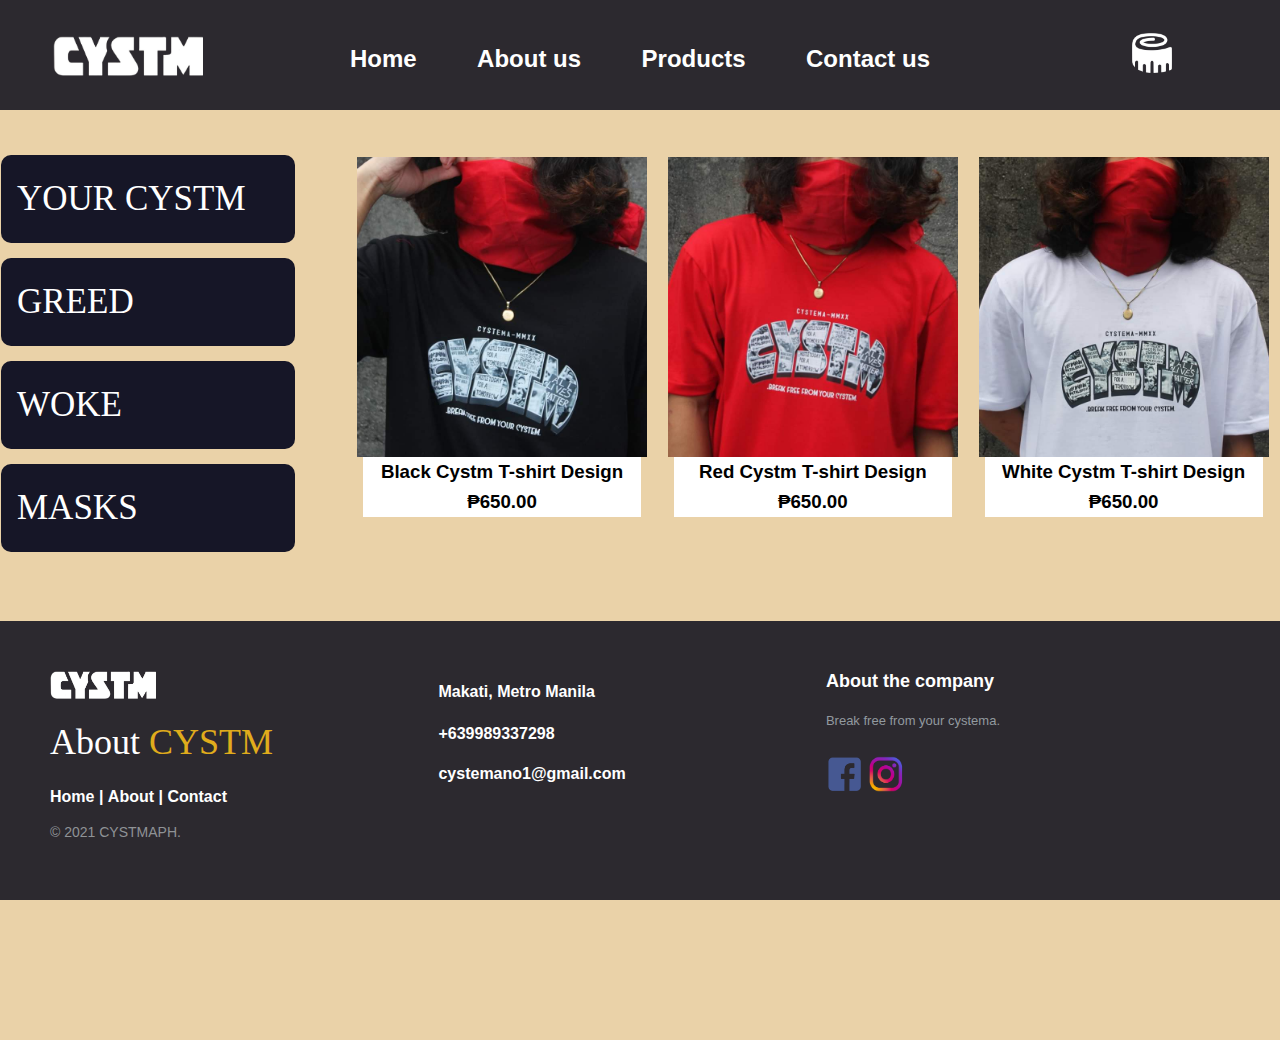
<file: Products.html>
<!DOCTYPE html>
<html>
	<head> 
		<title> CYSTM </title>
		<meta charset="UTF-8">
		<meta name="viewport" content="width=device-width, initial-scale=1.0">
		<link rel="stylesheet" type="text/css" href="cystm.css">
		<link rel="stylesheet" type="text/css" href="foot.css">
		<link rel="shortcut icon" href="tab.png">

	</head>
	
	<body class="body">
		<div class="wrapper">
						<div class="navigation">
				<div class= "leftnav">
					<a href = "Homepage.html"> <img class="home"src="cy.png" alt="home"> </a>
				</div>
				<div class="centernav">
					<ul class="nav">
						<li class="a"><h2><a href = "Homepage.html">Home </a></h2></li>
						<li class="a"><h2><a href = "About_us.html">About us </a></h2></li>
						<li  class="a"><h2><a href = "Products.html">Products </a></h2></li>
						<li  class="a"><h2><a href = "Contacts.html">Contact us </a></h2></li>
						
					</ul>
				</div>
				<div class="rightnav">
					<a href = "Chart.html"> <img class="shop"src="tapemeasure.png" alt="size"></a>
				</div>
			</div>
		<div class="mid">
			<div class="sidenav">
				<div class="sidenavcon">
					<div class="box1"><a href="Maincyst.html">YOUR CYSTM</a></div>
					<div class="box2"><a href="Greed.html">GREED</a></div>
					<div class="box3"><a href="Woke.html">WOKE</a></div>
					<div class="box4"><a href="Mask.html">MASKS</a></div>
				</div>
			</div>

		<div class="content">
			
			  <table class="table">
				<td><img class="productmain"src="blackcystm.jpg" alt="product"><div class="desc"><center><h3>Black Cystm T-shirt Design <br>₱650.00</h3></center></div></td>
				<td><img class="productmain"src="redcystm.jpg" alt="product"><div class="desc"><center><h3>Red Cystm T-shirt Design<br>₱650.00</h3></center></div></td>
				<td><img class="productmain"src="whitecystm.jpg" alt="product"><div class="desc"><center><h3>White Cystm T-shirt Design<br>₱650.00</h3></center></div></td>
				</table>	
			 
			  <!--<tr>
				<td><img class="productmain"src="yourcystm.jpg"></td>
				<td><img class="productmain"src="yourcystm.jpg"></td>
				<td><img class="productmain"src="yourcystm.jpg"></td>
			  </tr>-->
			
		</div>	
		</div>
		
		<footer class="footer-distributed">

			<div class="footer-left">
          <img src="cy.png" alt="home">
		  <br>
		  <br>
				<h3>About<span> CYSTM</span></h3>
	

				<p class="footer-links">
					<a href="Homepage.html">Home</a>
					|
					<a href="About_us.html">About</a>
					|
					<a href="Contacts.html">Contact</a>
				</p>

				<p class="footer-company-name">© 2021 CYSTMAPH.</p>
			</div>

			<div class="footer-center">
				<div>
					<i class="fa fa-map-marker"></i>
					  <p><span></span>
						Makati, Metro Manila </p>
				</div>

				<div>
					<i class="fa fa-phone"></i>
					<p>+639989337298</p>
				</div>
				<div>
					<i class="fa fa-envelope"></i>
					<p>cystemano1@gmail.com</p>
				</div>
			</div>
			<div class="footer-right">
				<p class="footer-company-about">
					<span>About the company</span>
					Break free from your cystema.</p>
				<div class="footer-icons">
					<a href="https://www.facebook.com/cystemaph/?ref=page_internal"><img class="fafa-facebook" src="face.png" alt="fblogo"></a>
					<a href="https://www.instagram.com/cystemaph/?fbclid=IwAR2tOkJuqulo9Di1Z75IEYyBn__pngf3qximzTvfdTo516DjuRItDD5Wj-Y"><img class="fafa-instagram" src="IG.png" alt="iglogo"></a>
				</div>
			</div>
		</footer>
		</div>
	</body>	
</html>
</file>
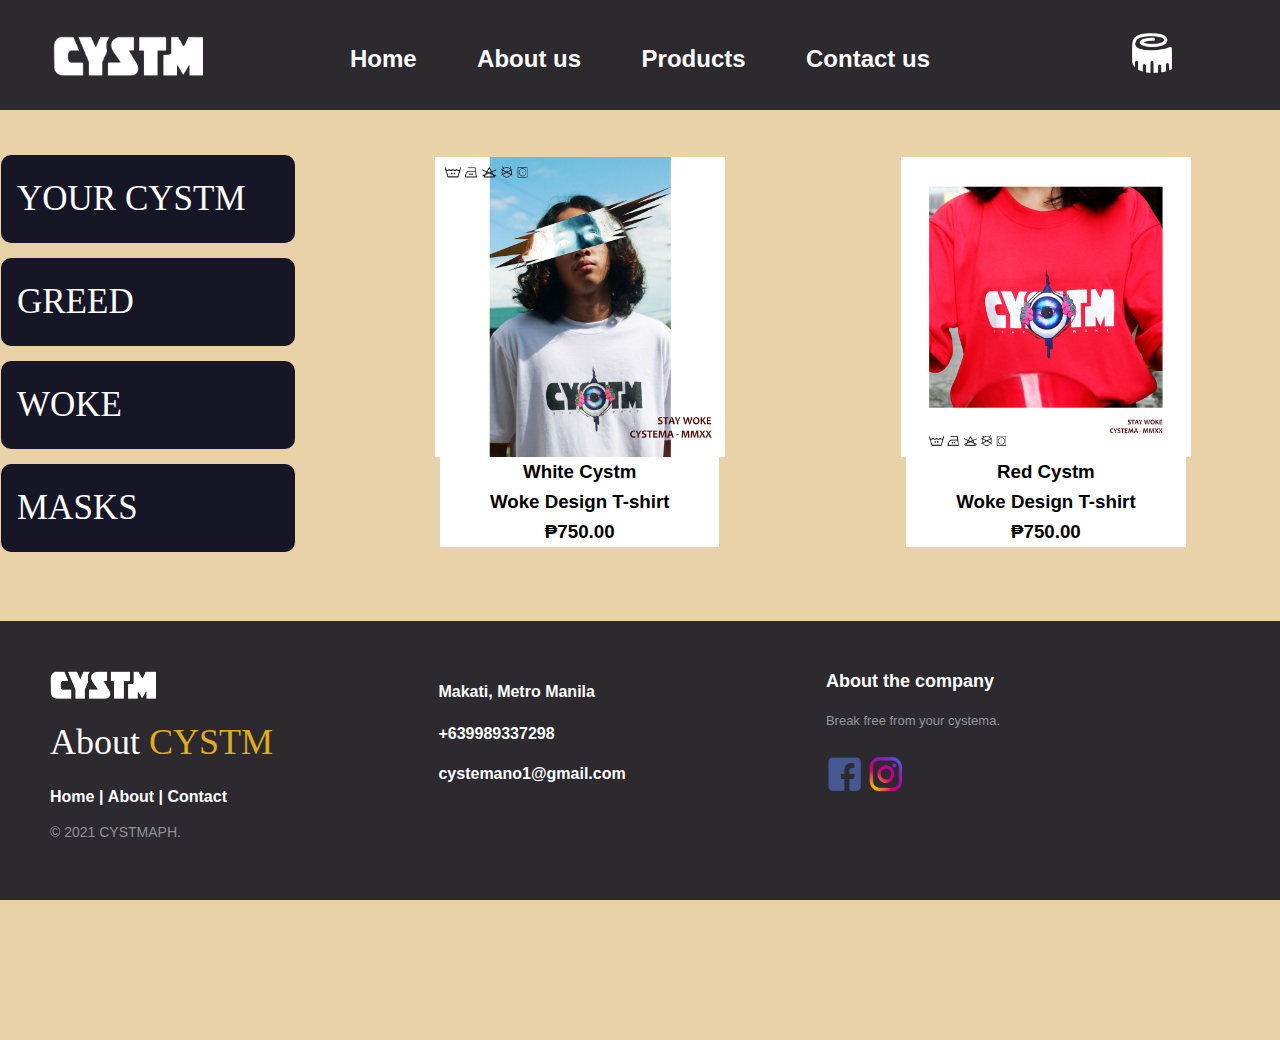
<file: Woke.html>
<!DOCTYPE html>
<html>
	<head> 
		<title> CYSTM </title>
		<meta charset="UTF-8">
		<meta name="viewport" content="width=device-width, initial-scale=1.0">
		<link rel="stylesheet" type="text/css" href="cystm.css">
		<link rel="stylesheet" type="text/css" href="foot.css">
		<link rel="shortcut icon" href="tab.png">

	</head>
	
	<body class="body">
		<div class="wrapper">
						<div class="navigation">
				<div class= "leftnav">
					<a href = "Homepage.html"> <img class="home"src="cy.png" alt="home"> </a>
				</div>
				<div class="centernav">
					<ul class="nav">
						<li class="a"><h2><a href = "Homepage.html">Home </a></h2></li>
						<li class="a"><h2><a href = "About_us.html">About us </a></h2></li>
						<li  class="a"><h2><a href = "Products.html">Products </a></h2></li>
						<li  class="a"><h2><a href = "Contacts.html">Contact us </a></h2></li>
						
					</ul>
				</div>
				<div class="rightnav">
					<a href = "Chart.html"> <img class="shop"src="tapemeasure.png" alt="size"></a>
				</div>
			</div>
			<div class="mid">
		<div class="sidenav">
			<div class="sidenavcon">
				<div class="box1"><a href="Maincyst.html">YOUR CYSTM</a></div>
				<div class="box2"><a href="Greed.html">GREED</a></div>
				<div class="box3"><a href="Woke.html">WOKE</a></div>
				<div class="box4"><a href="Mask.html">MASKS</a></div>
			</div>
		</div>
		
		<div class="content">
			<table class="table">
				<td><img class="productmain"src="wokewhite.jpg" alt="product"><div class="desc1"><center><h3>White Cystm <br>Woke Design T-shirt<br>₱750.00</h3></center></div></td>
				<td><img class="productmain"src="wokered.jpg" alt="product"><div class="desc1"><center><h3>Red Cystm <br>Woke Design T-shirt<br>₱750.00</h3></center></div></td>
			<!--	<td><img class="productmain"src="woke.jpg" alt="product"><div class="desc"><h3>₱750.00</h3></div></td>
			  
			  <tr>
				<td><img class="productmain"src="woke.jpg"></td>
				<td><img class="productmain"src="woke.jpg"></td>
				<td><img class="productmain"src="woke.jpg"></td>
			  </tr>-->
			</table>
		</div>
		</div>
			<footer class="footer-distributed">

			<div class="footer-left">
          <img src="cy.png" alt="home">
		  <br>
		  <br>
				<h3>About<span> CYSTM</span></h3>
	

				<p class="footer-links">
					<a href="Homepage.html">Home</a>
					|
					<a href="About_us.html">About</a>
					|
					<a href="Contacts.html">Contact</a>
				</p>

				<p class="footer-company-name">© 2021 CYSTMAPH.</p>
			</div>

			<div class="footer-center">
				<div>
					<i class="fa fa-map-marker"></i>
					  <p><span></span>
						Makati, Metro Manila </p>
				</div>

				<div>
					<i class="fa fa-phone"></i>
					<p>+639989337298</p>
				</div>
				<div>
					<i class="fa fa-envelope"></i>
					<p>cystemano1@gmail.com</p>
				</div>
			</div>
			<div class="footer-right">
				<p class="footer-company-about">
					<span>About the company</span>
					Break free from your cystema.</p>
				<div class="footer-icons">
					<a href="https://www.facebook.com/cystemaph/?ref=page_internal"><img class="fafa-facebook" src="face.png" alt="fblogo"></a>
					<a href="https://www.instagram.com/cystemaph/?fbclid=IwAR2tOkJuqulo9Di1Z75IEYyBn__pngf3qximzTvfdTo516DjuRItDD5Wj-Y"><img class="fafa-instagram" src="IG.png" alt="iglogo"></a>
				</div>
			</div>
		</footer>
		</div>
	</body>	
</html>
</file>
<file: cystm.css>
.body {
	margin: 0px;
	}
.wrapper{
		width:100%;
		height: 100%;
background:  #ead2a8 ;
}
.navigation{
	
		background-color:#2c292f;
		width:100%;
		height:110px;
		/*border-radius:10px;*/
}
	.leftnav{
		float: left;
		width: 20%;
		height: 110px;
		outline-style: none;
		
	}
	.centernav{
		float: left;
		text-align: center;
		width:60%;
		outline-style: none;
		height:110px;
		
	}
	.rightnav{
		float: right;
		outline-style: none;
		width: 20%;
		height:110px;

	}
.nav{
	margin-right: 0px;
	text-align: center;
}
	li.a{
		margin-top: 20px;
	 display: inline-block;
		padding: 20px;
		font-family: "Lucida Handwriting","Brush Script MT", ;

	}
	li.a a:link, a:visited {
	  
	  color:white;
	  padding: 10px 8px;
	  text-align:center ;
	  text-decoration: none;
	  
	}


	li.a a:hover, a:active {
	  color:#65909A;
	}

	.home{
		display: block;
		max-width: 150px;
		margin-top: 36px;
		margin-left:auto;
		margin-right: auto;
		object-fit: contain;
	}
	.shop{
		max-width:40px;
		display: block;
		margin-top:33px;
		margin-left: auto;
		margin-right: auto;
		
	}
.homecontent{
	outline-style: double;
	width: 100%;
	height: 160vh;
	padding-top: 100px;
	
}
.banner{
	width: 100%;
	height: 55vh;
	position: relative;
	/*margin-top: 10vh;*/
}
.bannerin{
	/*opacity: 1;*/
  display: block;
  /*transition: .5s ease;*/
	width:90%;
	height:auto;
	margin-left:auto;
	margin-right:auto;
	border-radius: 10px;
	outline-style: none;
}/*
.middleshop {
  transition: .5s ease;
  opacity: 0;
  position: absolute;
  top: 50%;
  left: 50%;
  transform: translate(-50%, -50%);
  -ms-transform: translate(-50%, -50%);
  text-align: center;
}/*
.banner:hover .banner {
  opacity: 0.3;
}
.banner:hover .middleshop {
  opacity: 1;
}
*/
.shoptext {
  background-color: black;
  color: white;
  position:absolute ;
  bottom: 0px;
  left: 45%;
  right: 45%;
  height: 50px;
  width: auto;
  outline-style: none;
  padding-top: 20px;
  text-align: center;
}
#under{
	text-decoration: none;
	color: white;
}
#under:hover{
	color: #65909A;
	text-decoration: underline;
}

.textline{
	margin-top: 100px;
	width:100%;
	height:48px;
/*	margin: 20px 5px 5px 250px;
	padding:5px 5px 5px 5px;*/
}
.best{
	margin-right: auto;
	margin-left: auto;
	width: 95%;
	font-family: "Lucida Handwriting","Brush Script MT", ;
	color: whitesmoke;
	outline-style:solid ;
	background-color: #2c292f;

}
.products{
	outline-style: ;
	width:100%;
	height: auto;
	margin-top: 25px;
}

.product1{
	float: left;
	width: 33.3%;
}

.product2{
	float: left;
	width: 33.3%;
}

.product3{
	float: left;
	width: 33.3%;
}
.productbot{
	display: block;
	border-radius: 5%;
	width:70%;
	padding-left: 0px;
	height: auto;  
	margin-left:auto;
	margin-right: auto;
}
.product{
	display: block;
	border-radius: 5%;
	width: 90%;
	padding-left: 0px;
	height: auto;  
	margin-left:auto;
	margin-right: auto;
}
.descript{
	height: 150px;
	outline-style: none ;
	margin-left: 20px;
	margin-right: 20px;
	margin-top: 10px;
	border-radius:5px ;
	background-color: white;
}
#pro{
	text-decoration: none;
		color: rgb(199, 12, 12);
}
#pro:hover{
	color: #65909A;
	text-decoration: underline;
}

.links{
	float: left;

}


/*about us*/
.contentab{
	width: 100%;
	height: 204vh;
}
.contentop{
	width: 100%; 
}
.contentwo{
	width:100%;
	height: fit-content;
	margin-top: 40px;
}
.aboutone{
	width:100%;
	height: 29.5vh;
	margin-top: 150px;
}
.contentleft{
	width: 55%;
	height: fit-content;
	float: left;
	margin-top: 70px;
	margin-left: 40px;
}
.contentright{
	width: 40%;
	height: auto;
	margin-left:auto ;
	margin-right: auto;
	float: right;
}
.mod{
	display: block;
	max-width: 400px;
	margin-top: 13px;
	margin-left:auto;
	margin-right: auto;
	object-fit: contain;
	border-radius: 4px;
	box-shadow: 0px 0px 5px 0px  #000;
}
.line{
	outline-style: solid;
	width: 100%;
	height: 250px;
	background-color:#2c292f;
	color:white;
}
.line2{
	outline-style: solid;
	width: 100%;
	height: 280px;
	margin-top: 100px;
	background-color:#2c292f;
	color:white;
}
.line3{
	outline-style: solid;
	width: 100%;
	height: 63vh;
	margin-top: 50px;
	background-color:#2c292f;
	color:white;
}
.aboutwo{
	height: fit-content;
	width: 100%;
	margin-top: 150px;
}
.disp{
	width: 100%;
	height: 45vh;
	margin-top: 50px;
	margin-right: auto;
	margin-left: auto;
	display: block;
}
.dispimg1{
	display: block;
	max-width: 500px;
	margin-left:auto;
	margin-right: 2cm;
	object-fit: contain;
	border-radius: 4px;
	float:right;
}
.dispimg2{
	display: block;
	max-width: 500px;
	margin-left: 2.5cm;
	margin-right: auto;
	object-fit: contain;
	border-radius: 4px;
	float: left;
}
.tagline{
	width:100%;
	height: 100px;
	font-style: italic;
	margin-top: 100px;
	font-family: "Lucida Handwriting","Brush Script MT", ;
}
/* Contacts*/
.maplayout{
	width:100%;
}
.map{

    overflow:hidden;
    padding-bottom:56.25%;
    position:relative;
    height:0;

}

.map iframe{
    left:10%;
    top:10%;
    height:80%;
    width:80%;
    position:absolute;	
}

.businessmsg
{
	width:100%;		
	color:white;
}

.form
{
	background: linear-gradient(0deg, #765555 0%, #80b8ee 100%);
  /*background-image: linear-gradient(180deg, #1b9cec, #0e0ca6, #05044c);*/
	width:50%;
	border-radius:5px;
	padding:20px;
	margin: 20px auto;
	font-family:none;
	font-size:16px;
	line-height:10px;
	
}

input[type=text]{
  width: 100%;
  padding: 12px 20px;
  margin: 8px 0;
  box-sizing: border-box;
  border-radius:5px;
  border:0px !important;
  outline-style:none;
  
}

textarea {
  width: 100%;
  height: 150px;
  padding: 12px 20px;
  box-sizing: border-box;
  border: 2px solid #ccc;
  border-radius: 5px;
  resize: none;
  outline-style:none;
}

input[type=button]{
  width:100%;
  background-color: #Ecf3ee;
  border: none;
  color: black;
  padding: 16px 32px;
  text-decoration: none;
  margin: 4px 2px;
  cursor: pointer;
  border-radius: 5px;
  font-size:16px;
  font-weight:bold;
}

.con{
	
	font-family: Arial, sans-serif;
	font-size: 20px;
}
h2.b{
  display:inline-block;
  margin-left:auto;
  margin-right: auto;
  padding:0px;
}
h2.b a:link, a:visited {
  color:white;
  padding: 0px 0px;
  text-align: center-left;
  text-decoration: none;
  
}

h2.b a:hover, a:active {
  color:#65909A;
}

/*Products*/
.mid{
	width: 100%;
	height: 100vh;
	padding-top: 30px;
}
.sidenav {
  /*height: 999px;*/
  width: 295px;
  float: left;
  z-index: 1;
  top: 0;
  left: 0;
  background-color: transparent;
  overflow-x: hidden;
  margin-left: 0px;
  outline-style: none;
}
.sidenavcon{
	 
	margin-left: none;
	background-color: none;
	font-size: 35px;
	font-family: "Lucida Handwriting","Brush Script MT" ;
	padding-top: 0px;
}
.sidenavcon a:hover{
	text-decoration: none;
	color: #65909A;
}
.box1{
	border-radius:10px ;
	outline-style: none;
	margin-left: 1px;
	margin-top:15px;
/*	background-color: #4899FF;*/
	background-color: #161627;
}
.box2{
	border-radius: 10px;
	outline-style: none;
	margin-left: 1px;
	margin-top:15px;
/*	background-color: #4899FF;*/
	background-color: #161627;
}
.box3{
	border-radius: 10px;
	outline-style: none;
	margin-left:1px;
	margin-top:15px;
/*	background-color: #4899FF;*/
	background-color: #161627;
}
.box4{
	border-radius: 10px;
	outline-style: none;
	margin-left: 1px;
	margin-top:15px;
/*	background-color: #4899FF;*/
	background-color: #161627;
}

.sidenav a {
  color: white;
  padding: 16px;
  text-decoration: none;
  display: block;

}
.content {
	display:auto;
	/*margin: 5px 5px 5px 5px;*/
  /*padding-left: 2.5%*/
  outline-style:none;
  float: right;
  /*height:65.7%;*/
  width: 73%;
  padding-top: 15px;
}
.content img {
}
.productmain{
	display: block;
	border-radius: 0px;
	margin-left: auto;
	margin-right: auto;
	  width: 290px;
  height: 300px; 
/*box-shadow: 0px 0px 9px 0px #000;*/
outline-style: none;
}
.table{
	width: 100%;
	outline-style: none;
}
.desc {
	margin-top: 0px;
	margin-left: 5%;
	margin-right: 5%;
	padding: 0px;
	text-align: center;
	outline-style: none;
	border-radius: 0px;
	background-color: white;
  }
.desc1{
	margin-top: 0px;
	margin-left: 19.9%;
	margin-right: 19.9%;
	padding: 0px;
	text-align: center;
	outline-style: none;
	border-radius: 0px;
	background-color: white;
}
/*SizeChart*/
.sizechart{
	width: 100%;
	height: 109vh;
	padding-top: auto;
	padding-bottom: auto;
}
.chartimage{
	width: 100%;
	height: 120vh;
}
/*
.chartname{
	width: 100%;
	height: auto;
	font-family: "Lucida Handwriting","Brush Script MT", cursive;
	margin-left: 10px;
	float: right;
}*/
.chart{
	width: 100%;
}
.sizes{
	width: 100%;
	margin-left: auto;
	margin-right: auto;
	display:block;
}
/*.sizes td, .sizes th {
	border: 1px solid black;
	padding: 8px;
  }
  
  .sizes tr:nth-child(even){background-color: #f2f2f2;}
  
  .sizes tr:hover {background-color: #ddd;}
  
  .sizes th {
	padding-top: 12px;
	padding-bottom: 12px;
	text-align: left;
	background-color: black;
	color: white;
  }
.sidesize{
	width: 38%;
	height: 100vh;
	float: right;
	margin-right: 10px;
}
.sidelogo{
	margin-right: auto;
	margin-left:auto;
	display: block;
	border-radius: 8px;
	height: 100vh;
}*/
</file>
<file: foot.css>
/*FOOTER*/
/*@import url('http://fonts.googleapis.com/css?family=Open+Sans:400,700');*/

*{
	padding:0;
	margin:0;
}

html{
	background-color: #eaf0f2;
}

body{
	font:16px/1.6 Arial,  sans-serif;
}

header{
	text-align: center;
	padding-top: 100px;
	margin-bottom:190px;
}

header h1{
	font: normal 32px/1.5 'Open Sans', sans-serif;
	color: #3F71AE;
	padding-bottom: 16px;
}

header h2{
	color: #F05283;
}

header span{
	color: #3F71EA;
}




footer{
	position: fixed;
	bottom: 0;
}

@media (max-height:800px){
	footer { position: static; }
	header { padding-top:40px; }
}


.footer-distributed{
	background-color: #2c292f;
	box-sizing: border-box;
	width: 100%;
	text-align: left;
	font: bold 16px sans-serif;
	padding: 50px 50px 60px 50px;
	margin-top: 0px;
}

.footer-distributed .footer-left,
.footer-distributed .footer-center,
.footer-distributed .footer-right{
	display: inline-block;
	vertical-align: top;
}

/* Footer left */

.footer-distributed .footer-left{
	width: 30%;
}

.footer-distributed h3{
	color:  #ffffff;
	font: normal 36px 'Cookie', cursive;
	margin: 0;
}

/* The company logo */

.footer-distributed .footer-left img{
	width: 30%;
}

.footer-distributed h3 span{
	color:  #e0ac1c;
}

/* Footer links */

.footer-distributed .footer-links{
	color:  #ffffff;
	margin: 20px 0 12px;
}

.footer-distributed .footer-links a{
	display:inline-block;
	line-height: 1.8;
	text-decoration: none;
	color:  inherit;
}
.footer-distributed .footer-links a:hover{
	color: #65909A;
}

.footer-distributed .footer-company-name{
	color:  #8f9296;
	font-size: 14px;
	font-weight: normal;
	margin: 0;
}

/* Footer Center */

.footer-distributed .footer-center{
	width: 35%;
}


.footer-distributed .footer-center i{
	background-color:  #33383b;
	color: #ffffff;
	font-size: 25px;
	width: 38px;
	height: 38px;
	border-radius: 50%;
	text-align: center;
	line-height: 42px;
	margin: 10px 15px;
	vertical-align: middle;
}

.footer-distributed .footer-center i.fa-envelope{
	font-size: 17px;
	line-height: 38px;
}

.footer-distributed .footer-center p{
	display: inline-block;
	color: #ffffff;
	vertical-align: middle;
	margin:0;
}

.footer-distributed .footer-center p span{
	display:block;
	font-weight: normal;
	font-size:14px;
	line-height:2;
}

.footer-distributed .footer-center p a{
	color:  #e0ac1c;
	text-decoration: none;;
}


/* Footer Right */

.footer-distributed .footer-right{
	width: 30%;
}

.footer-distributed .footer-company-about{
	line-height: 20px;
	color:  #92999f;
	font-size: 13px;
	font-weight: normal;
	margin: 0;
}

.footer-distributed .footer-company-about span{
	display: block;
	color:  #ffffff;
	font-size: 18px;
	font-weight: bold;
	margin-bottom: 20px;
}

.footer-distributed .footer-icons{
	margin-top: 25px;
}

.footer-distributed .footer-icons a{
	display: inline-block;
	width: 35px;
	height: 35px;
	cursor: pointer;
	background-color:  # ;
	border-radius: 2px;

	font-size: 20px;
	color: #ffffff;
	text-align: center;
	line-height: 35px;

	margin-right: 3px;
	margin-bottom: 5px;
}
.fafa-facebook{
	border-radius: 2px;
	width: 36px;
	height: 36px;
	display: inline-block;
	
}
.fafa-instagram{
	border-radius: 2px;
	width: 36px;
	height: 36px;
	display: inline-block;
	line-height: 30px;
}

/* Here is the code for Responsive Footer */



@media (max-width: 880px) {

	.footer-distributed .footer-left,
	.footer-distributed .footer-center,
	.footer-distributed .footer-right{
		display: block;
		width: 100%;
		margin-bottom: 40px;
		text-align: center;
	}

	.footer-distributed .footer-center i{
		margin-left: 0;
	}

}*/
</file>
